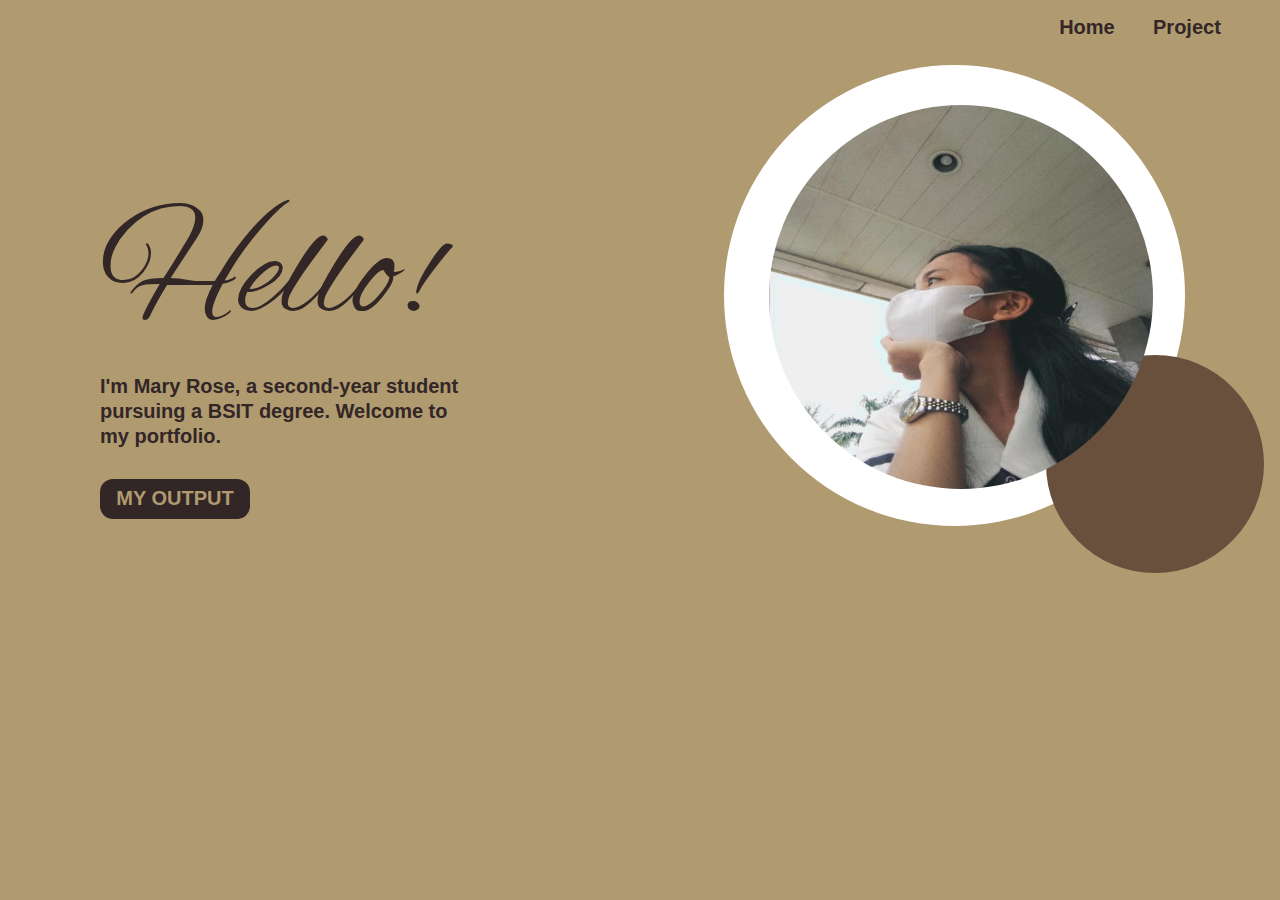
<file: index.html>
<!DOCTYPE html>
<html>
  <head>
    <title>Portfolio</title>

    <link rel="stylesheet" href="stylesheet.css" />
  </head>
  <body>
    <nav>
      <div class="nav-container">
        <div class="nav">
          <a href="#home">Home</a>
          <a href="output.html" target="_blank">Project</a>
        </div>
      </div>
    </nav>
    <main>
      <div class="home" id="home">
        <div class="details">
          <p class="hello">Hello!</p>
          <p class="intro">
            I'm Mary Rose, a second-year student pursuing a BSIT degree. Welcome
            to my portfolio.
          </p>
          <button>
            <a href="output.html" class="btn" target="_blank">MY OUTPUT</a>
          </button>
        </div>
        <div class="details-2">
          <div class="circle"></div>
          <div class="circle-2"></div>
          <img src="me.jpg" alt="me" class="me" />
        </div>
      </div>
    </main>
  </body>
</html>
</file>
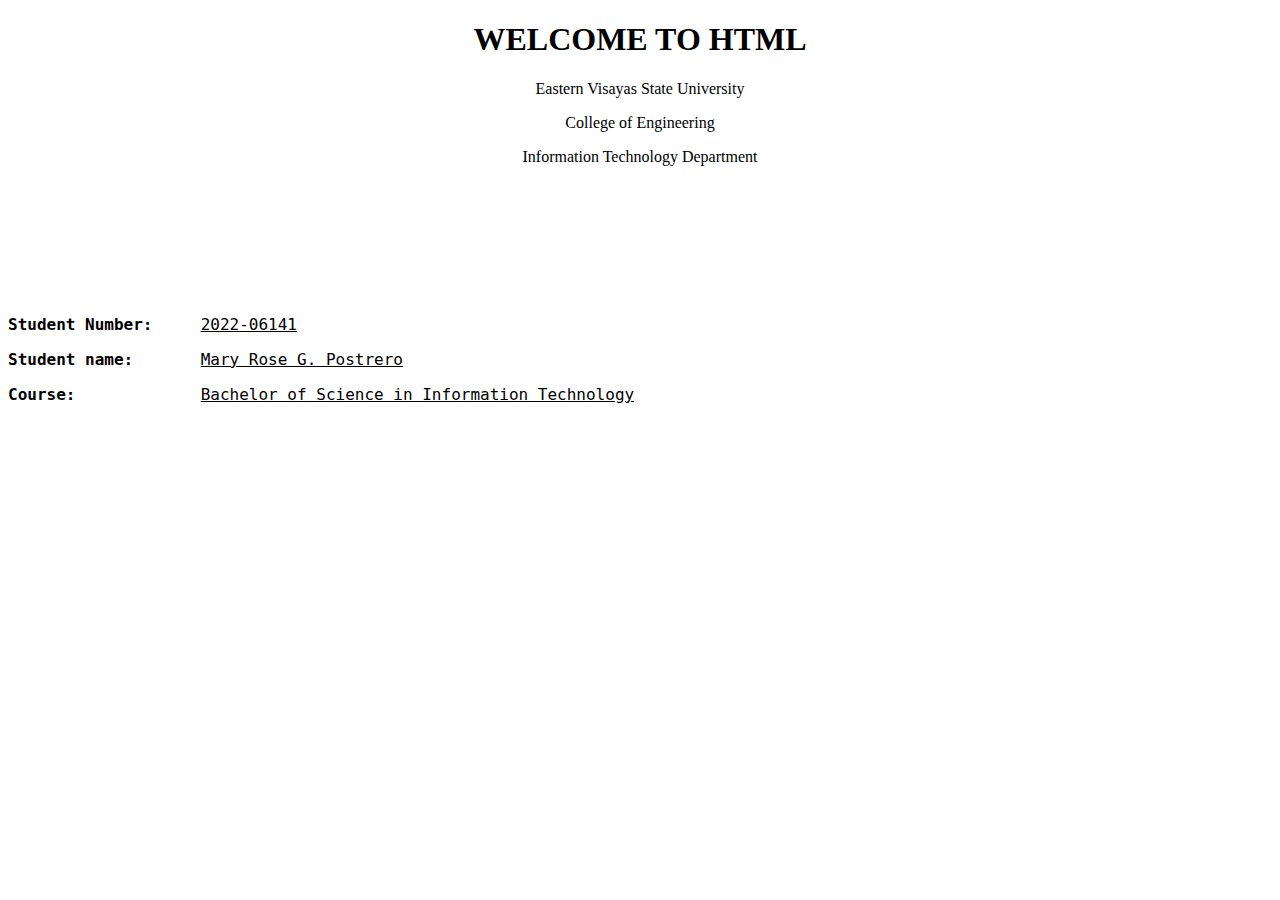
<file: Act1Postrero.html>
<!DOCTYPE html>
<html>
<head>
<title></title> 
</head>
<body>
<h1 align= "center">WELCOME TO HTML</h1>
<p align= "center"> Eastern Visayas State University </p>
<p align= "center"> College of Engineering </p>
<p align= "center"> Information Technology Department</pre>
<pre><font size=4><b>






Student Number:</b>     <u>2022-06141</u></pre>
<pre><b>Student name:</b>       <u>Mary Rose G. Postrero</u></pre>
<pre><b>Course:</b>             <u>Bachelor of Science in Information Technology</u></font></pre>

</body>




</html>
</file>
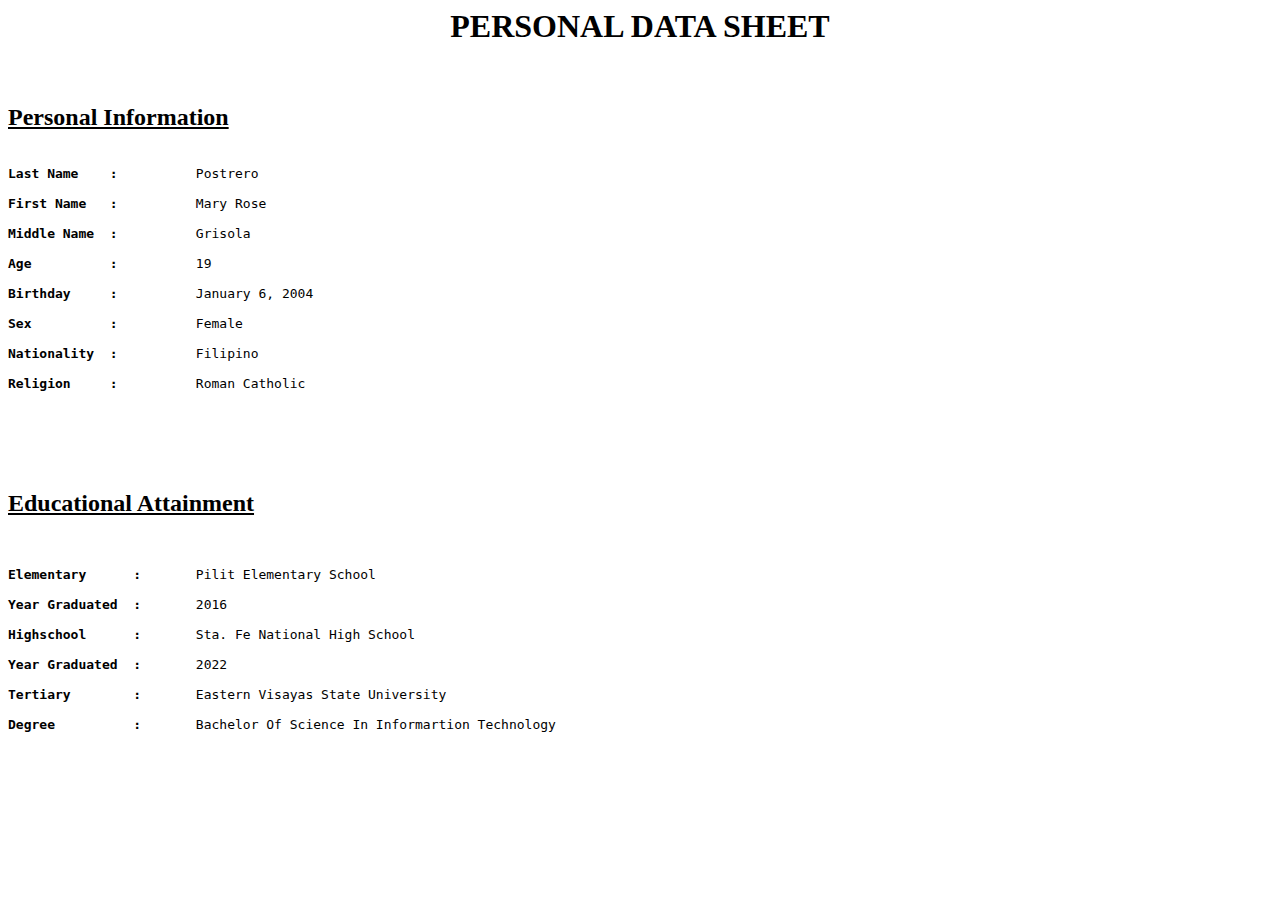
<file: Act2Postrero.html>
<DOCTYPE!_html>
<html>
<head>
  <title>Curriculum Vitae</title>
</head>
<body> 
  <h1 align="center">PERSONAL DATA SHEET</h1>
  <br>
  <h2><u><b>Personal Information</b></u></h2>
  <pre>
     
<b>Last Name    :</b>		Postrero

<b>First Name   :</b>		Mary Rose

<b>Middle Name  :</b>		Grisola

<b>Age	     :</b>		19
     
<b>Birthday     :</b>		January 6, 2004

<b>Sex          :</b>   	Female

<b>Nationality  :</b>   	Filipino

<b>Religion     :</b>   	Roman Catholic


</pre>
  <br>
  <br>
  <h2><u><b>Educational Attainment</u></b></h2>
  <pre>
  <br>
<b>Elementary	:</b>	Pilit Elementary School

<b>Year Graduated  :</b>	2016

<b>Highschool	:</b>	Sta. Fe National High School

<b>Year Graduated  :</b>	2022

<b>Tertiary 	:</b>	Eastern Visayas State University

<b>Degree          :</b>       Bachelor Of Science In Informartion Technology
  </pre>
</body>
</html>
</file>
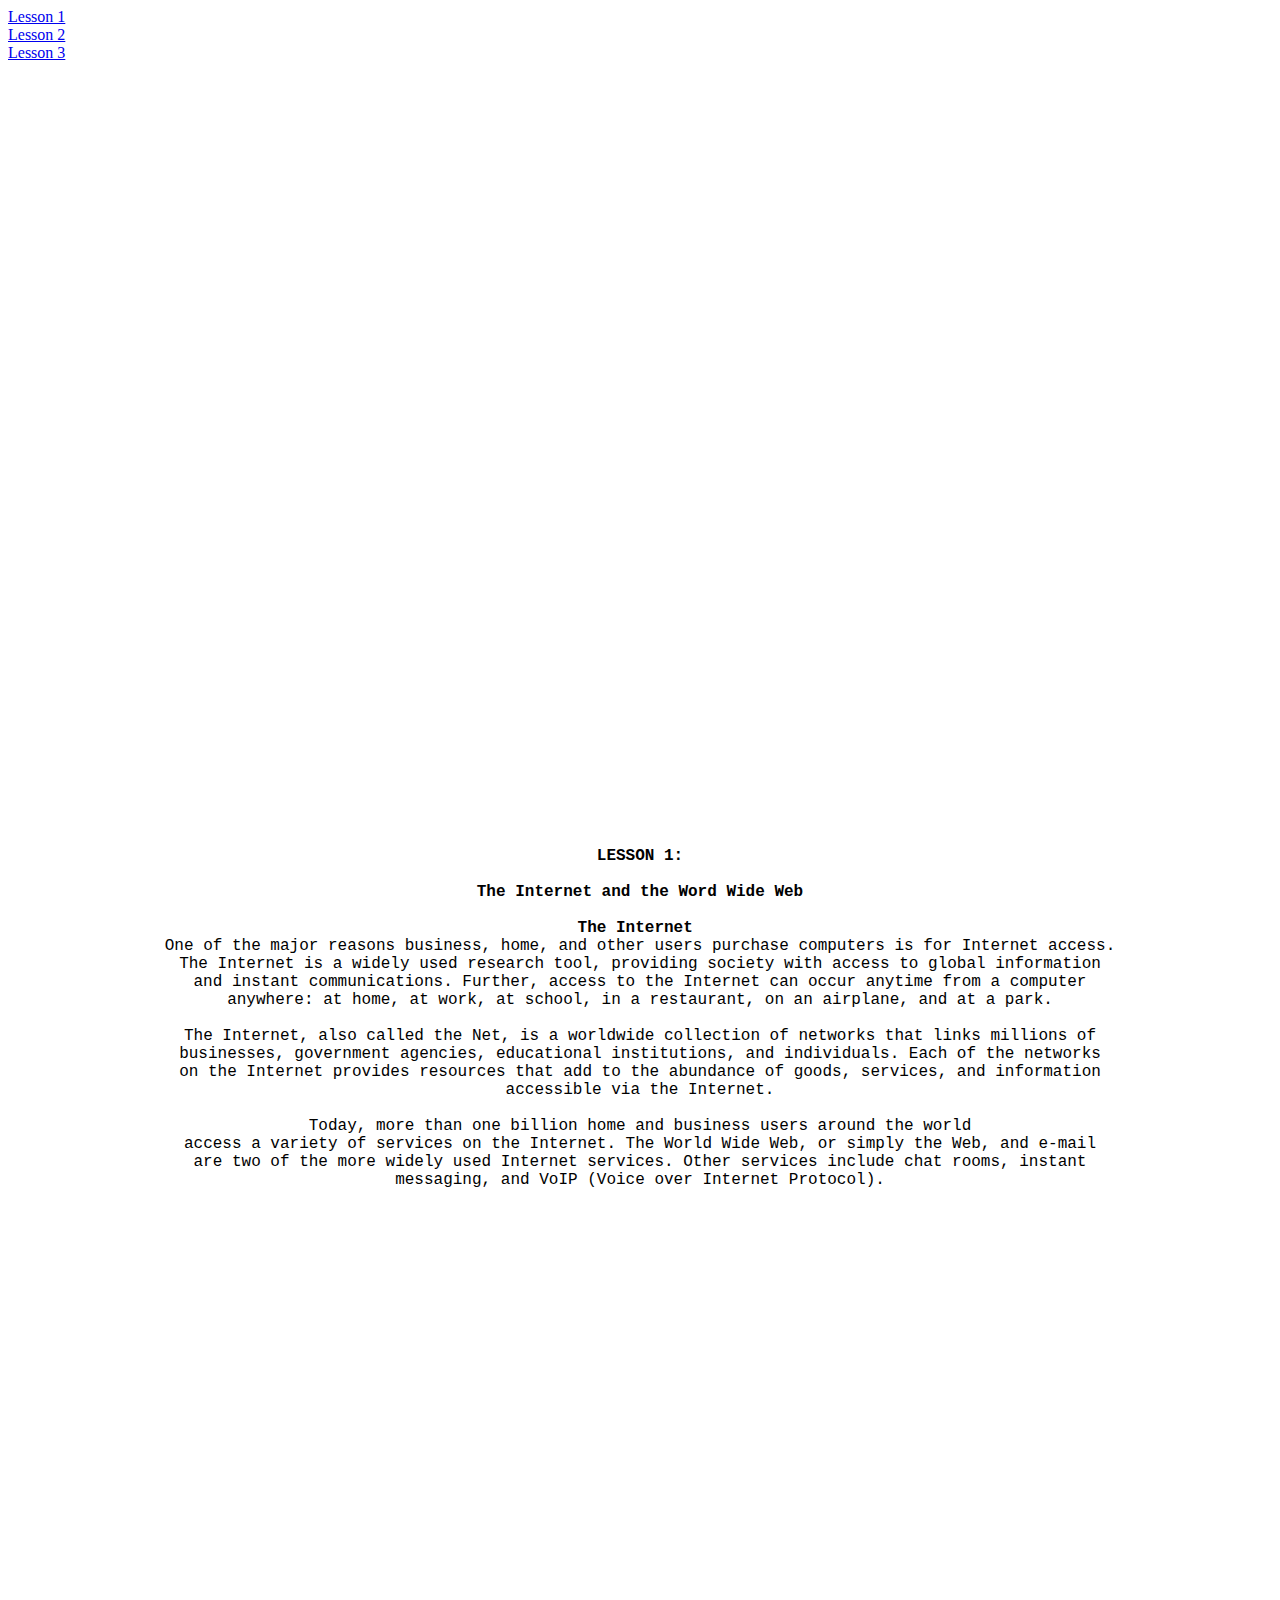
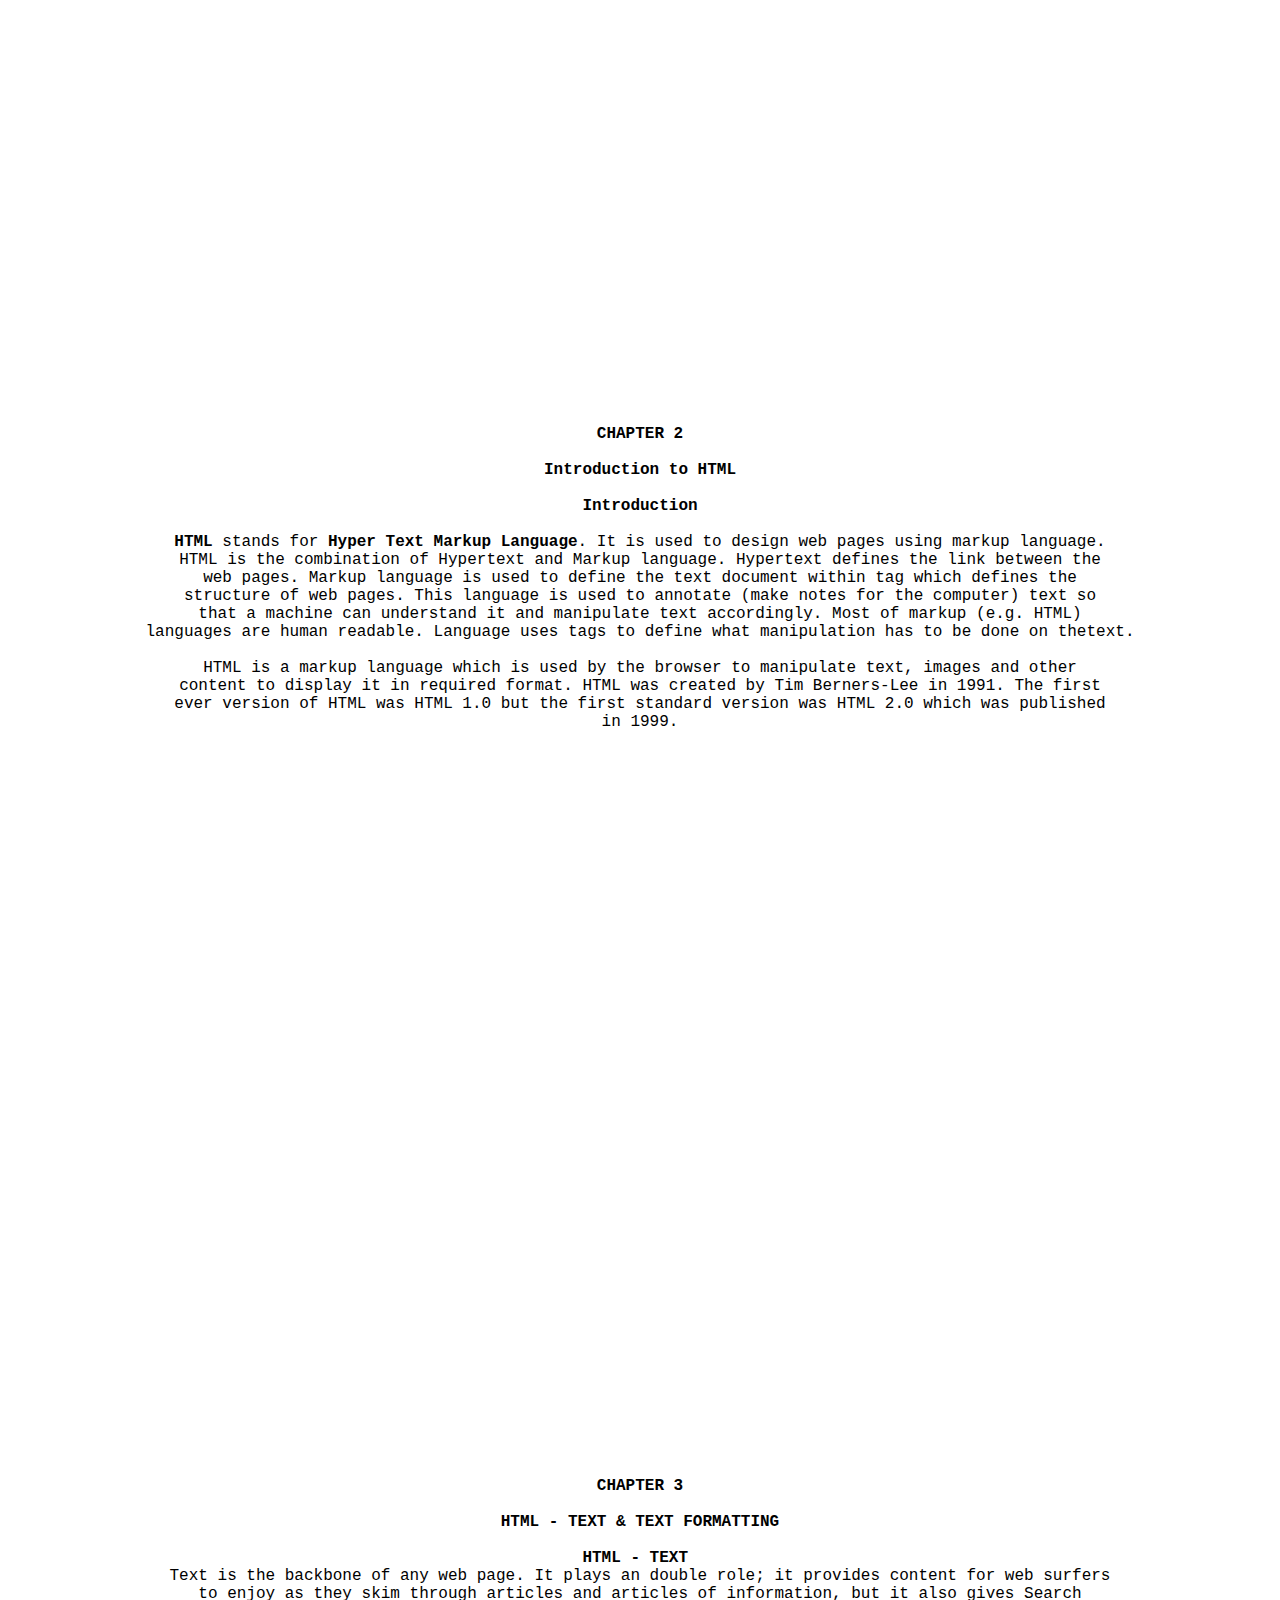
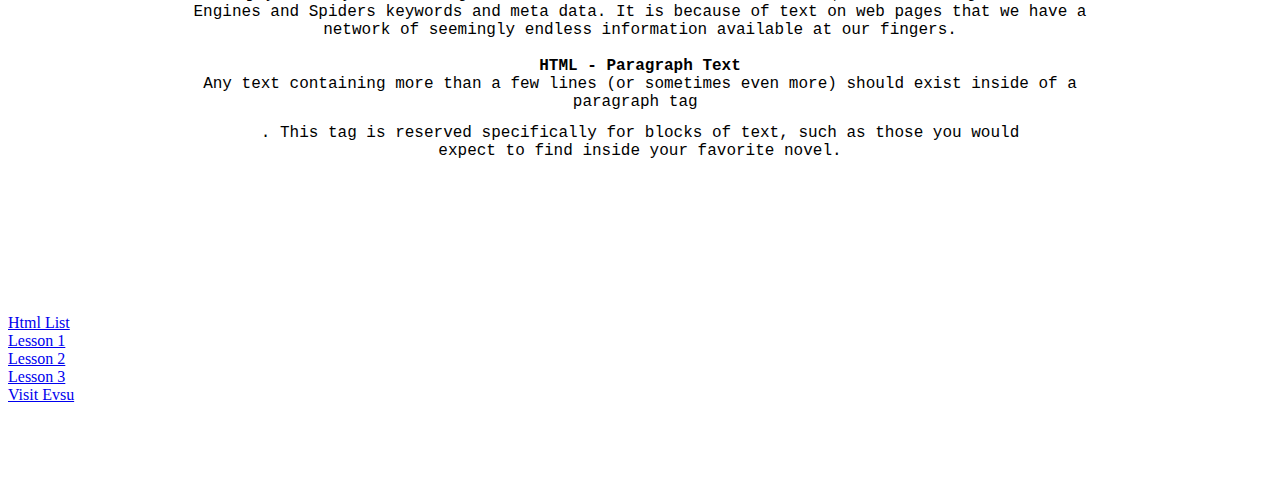
<file: Act3Postrero.html>
<!DOCTYPE html>
<html>
<head>
  <title>Home Page</title>
<head>
<body>
  <a href="#lesson1"> Lesson 1</a><br>
  <a href="#lesson2"> Lesson 2</a><br>
  <a href="#lesson3"> Lesson 3</a><br>
  <pre>








































  </pre>
  <pre align="center" id="lesson1">
  <font size="4">







<b>LESSON 1:

The Internet and the Word Wide Web

The Internet</b> 
One of the major reasons business, home, and other users purchase computers is for Internet access.
The Internet is a widely used research tool, providing society with access to global information
and instant communications. Further, access to the Internet can occur anytime from a computer
anywhere: at home, at work, at school, in a restaurant, on an airplane, and at a park.

The Internet, also called the Net, is a worldwide collection of networks that links millions of
businesses, government agencies, educational institutions, and individuals. Each of the networks
on the Internet provides resources that add to the abundance of goods, services, and information
accessible via the Internet.

Today, more than one billion home and business users around the world
access a variety of services on the Internet. The World Wide Web, or simply the Web, and e-mail
are two of the more widely used Internet services. Other services include chat rooms, instant
messaging, and VoIP (Voice over Internet Protocol).
  </b>
  </font>
  </pre>
  <pre>








































  </pre>
  <pre align="center" id="lesson2">
  <font size="4">







<b>CHAPTER 2

Introduction to HTML

Introduction

HTML</b> stands for <b>Hyper Text Markup Language</b>. It is used to design web pages using markup language.
HTML is the combination of Hypertext and Markup language. Hypertext defines the link between the
web pages. Markup language is used to define the text document within tag which defines the
structure of web pages. This language is used to annotate (make notes for the computer) text so
that a machine can understand it and manipulate text accordingly. Most of markup (e.g. HTML)
languages are human readable. Language uses tags to define what manipulation has to be done on thetext.

HTML is a markup language which is used by the browser to manipulate text, images and other
content to display it in required format. HTML was created by Tim Berners-Lee in 1991. The first
ever version of HTML was HTML 1.0 but the first standard version was HTML 2.0 which was published
in 1999.
  </font>
  </pre>
  <pre>








































  </pre>
  <pre align="center" id="lesson3">
  <font size="4">



<b>CHAPTER 3

HTML - TEXT & TEXT FORMATTING

HTML - TEXT </b>
Text is the backbone of any web page. It plays an double role; it provides content for web surfers
to enjoy as they skim through articles and articles of information, but it also gives Search
Engines and Spiders keywords and meta data. It is because of text on web pages that we have a
network of seemingly endless information available at our fingers.

<b>HTML - Paragraph Text</b>
Any text containing more than a few lines (or sometimes even more) should exist inside of a
paragraph tag <p>. This tag is reserved specifically for blocks of text, such as those you would
expect to find inside your favorite novel.






  </font>
  </pre>
  <a href="list.html" target="blank"> Html List</br>
  <a href="#lesson1">Lesson 1</br>
  <a href="#lesson2">Lesson 2</br>
  <a href="#lesson3">Lesson 3</br>
  <a href="https://apps.evsu.edu.ph/" target="blank">Visit Evsu
</body>
</file>
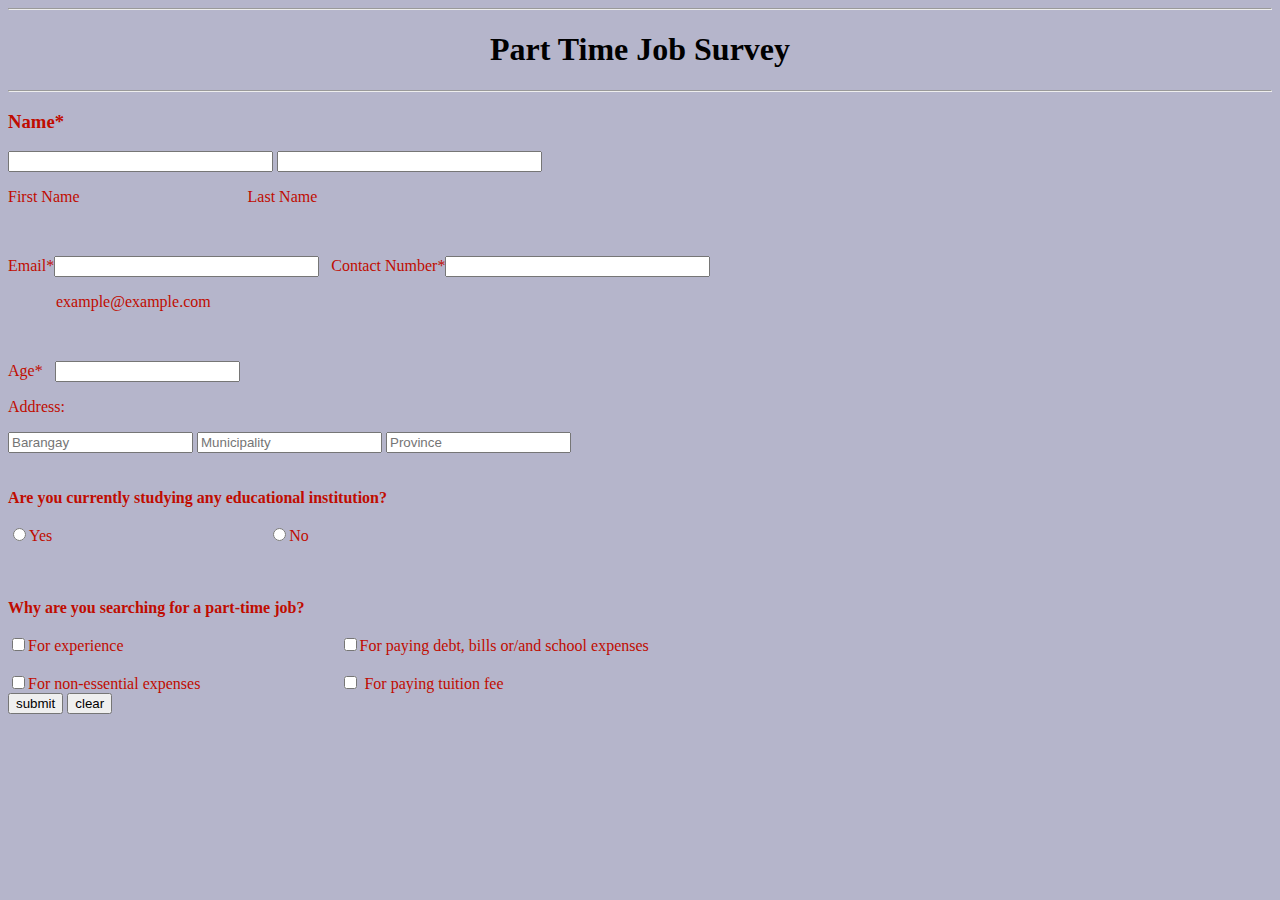
<file: Act5Postrero.html>
<!DOCTYPE html>
<hmtl>
<head>
  <title>Survey Form</title>
</head>
<body bgcolor="#B5B5CB">
  <hr>
  <h1 align="center">Part Time Job Survey</h1>
  <hr>
  <form>
    <font color="choco">
    <h3>Name*</h3>
    <input type="text" size="30">
    <input type="text" size="30">
    <p>First Name&nbsp;&nbsp;&nbsp;&nbsp;&nbsp;&nbsp;&nbsp;&nbsp;&nbsp;&nbsp;&nbsp;&nbsp;&nbsp;&nbsp;&nbsp;&nbsp;&nbsp;&nbsp;&nbsp;&nbsp;&nbsp;&nbsp;&nbsp;&nbsp;&nbsp;&nbsp;&nbsp;&nbsp;&nbsp;&nbsp;&nbsp;&nbsp;&nbsp;&nbsp;&nbsp;&nbsp;&nbsp;&nbsp;&nbsp;&nbsp;&nbsp;&nbsp;Last Name</p>
    <br>
    <p>Email*<input type="email" size="30">&nbsp;&nbsp;&nbsp;Contact Number*<input type="email" size="30"></p>
    <p>&nbsp;&nbsp;&nbsp;&nbsp;&nbsp;&nbsp;&nbsp;&nbsp;&nbsp;&nbsp;&nbsp;&nbsp;example@example.com</p>
    <br>
    <p>Age*&nbsp;&nbsp;&nbsp;<input type="number" max="110">&nbsp;&nbsp;&nbsp; 
    <br>
    <p>Address:</p>
    <input type="text" placeholder="Barangay">
    <input type="text" placeholder="Municipality">
    <input type="text" placeholder="Province">
    <br>
    <br>
    <br>
    <label><strong>Are you currently studying any educational institution?</strong></label>
    <br>
    <br>
    <input type="radio" name="" value="">Yes&nbsp;&nbsp;&nbsp;&nbsp;&nbsp;&nbsp;&nbsp;&nbsp;&nbsp;&nbsp;&nbsp;&nbsp;&nbsp;&nbsp;&nbsp;&nbsp;&nbsp;&nbsp;&nbsp;&nbsp;&nbsp;&nbsp;&nbsp;&nbsp;&nbsp;&nbsp;&nbsp;&nbsp;&nbsp;&nbsp;&nbsp;&nbsp;&nbsp;&nbsp;&nbsp;&nbsp;&nbsp;&nbsp;&nbsp;&nbsp;&nbsp;&nbsp;&nbsp;&nbsp;&nbsp;&nbsp;&nbsp;&nbsp;&nbsp;&nbsp;&nbsp;&nbsp;&nbsp;&nbsp;<input type="radio" name="" value="">No
    <br>
    <br>
    <br>
    <br>
    <label><strong>Why are you searching for a part-time job?</strong></label>
    <br>
    <br>
    <input type="checkbox" name="" value="">For experience&nbsp;&nbsp;&nbsp;&nbsp;&nbsp;&nbsp;&nbsp;&nbsp;&nbsp;&nbsp;&nbsp;&nbsp;&nbsp;&nbsp;&nbsp;&nbsp;&nbsp;&nbsp;&nbsp;&nbsp;&nbsp;&nbsp;&nbsp;&nbsp;&nbsp;&nbsp;&nbsp;&nbsp;&nbsp;&nbsp;&nbsp;&nbsp;&nbsp;&nbsp;&nbsp;&nbsp;&nbsp;&nbsp;&nbsp;&nbsp;&nbsp;&nbsp;&nbsp;&nbsp;&nbsp;&nbsp;&nbsp;&nbsp;&nbsp;&nbsp;&nbsp;&nbsp;&nbsp;&nbsp;<input type="checkbox" name="" value="">For paying debt, bills or/and school expenses
    <br>
    <br>
    <input type="checkbox" name="" value="">For non-essential expenses&nbsp;&nbsp;&nbsp;&nbsp;&nbsp;&nbsp;&nbsp;&nbsp;&nbsp;&nbsp;&nbsp;&nbsp;&nbsp;&nbsp;&nbsp;&nbsp;&nbsp;&nbsp;&nbsp;&nbsp;&nbsp;&nbsp;&nbsp;&nbsp;&nbsp;&nbsp;&nbsp;&nbsp;&nbsp;&nbsp;&nbsp;&nbsp;&nbsp;&nbsp;&nbsp;<input type="checkbox" name="" value=""> For paying tuition fee
    <br>
    <input type="submit" value="submit" size="50">
    <input type="reset" value="clear" size="50">
  </font>
  </form>
</body>
</html>
</file>
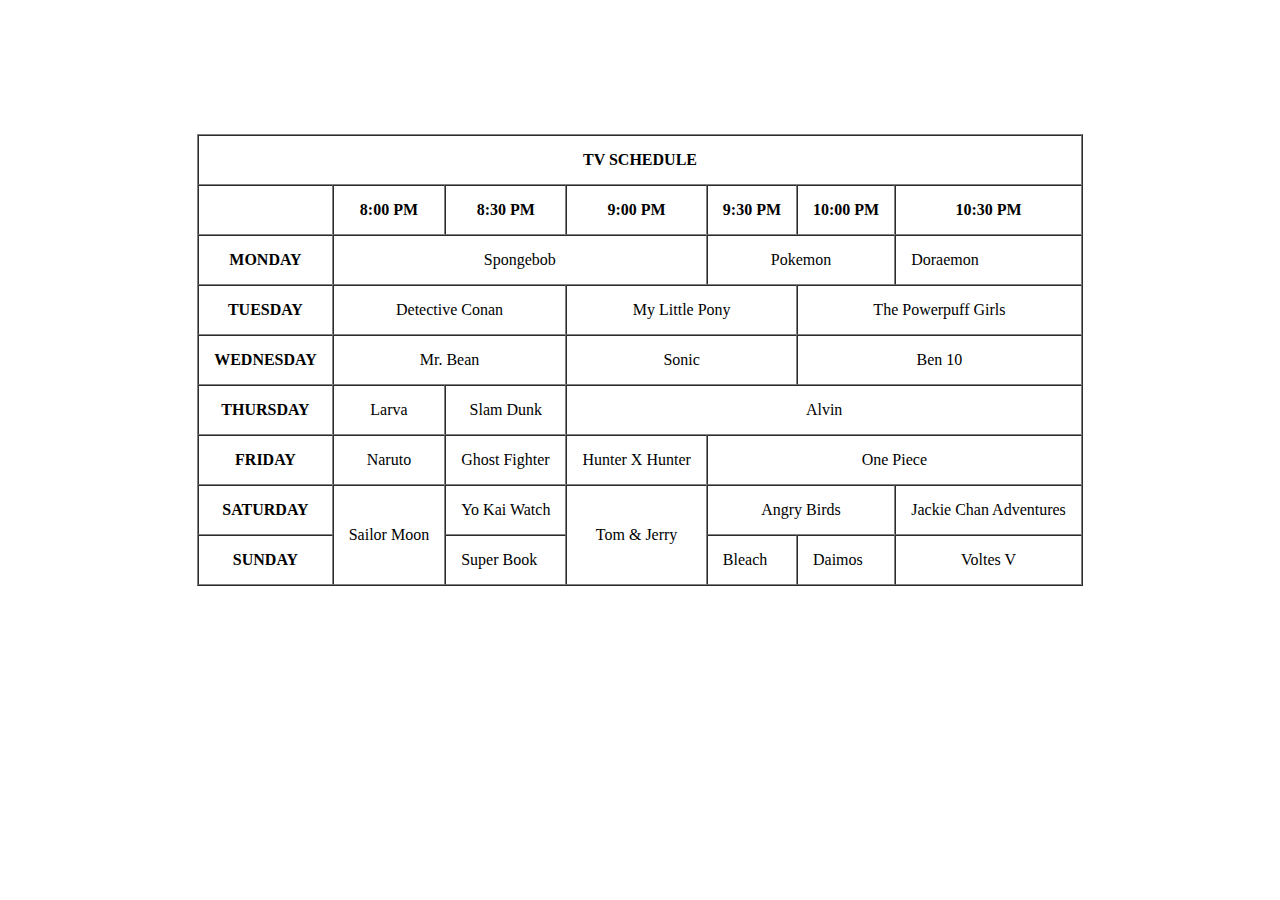
<file: Act6Postrero.html>
<!DOCTYPE html>
<html>
<head>
  <title>Table</title>
</head>
<body>
<br>
<br>
<br>
<br>
<br>
<br>
<br>
<table>
<table border="1" cellspacing="0" cellpadding="15" align="center">
  <tr>
    <th colspan="7">TV SCHEDULE</th>
  </tr>
  <tr>
    <th></th>
    <th>8:00 PM</th>
    <th>8:30 PM</th>
    <th>9:00 PM</th>
    <th>9:30 PM</th>
    <th>10:00 PM</th>
    <th>10:30 PM</th>
  </tr>
  <tr>
    <th>MONDAY</th>
    <td colspan="3" align="center">Spongebob</td>
    <td colspan="2" align="center">Pokemon</td>
    <td>Doraemon</td>
  </tr>
  <tr>
    <th>TUESDAY</th>
    <td colspan="2" align="center">Detective Conan</td>
    <td colspan="2" align="center">My Little Pony</td>
    <td colspan="2" align="center">The Powerpuff Girls</td>
  </tr>
  <tr>
    <th>WEDNESDAY</th>
    <td colspan="2" align="center">Mr. Bean</td>
    <td colspan="2" align="center">Sonic</td>
    <td colspan="2" align="center">Ben 10</td>
  </tr>
  <tr>
    <th>THURSDAY</th>
    <td align="center">Larva</td>
    <td align="center">Slam Dunk</td>
    <td colspan="4" align="center">Alvin</td>
  </tr>
  <tr>
    <th>FRIDAY</th>
    <td align="center">Naruto</td>
    <td>Ghost Fighter</td>
    <td>Hunter X Hunter</td>
    <td colspan="4" rospan="2" align="center">One Piece</td>
  </tr>
  <tr>
    <th>SATURDAY</th>
    <td rowspan="2" align="center">Sailor Moon</td>
    <td>Yo Kai Watch</td>
    <td rowspan="2" align="center">Tom & Jerry</td>
    <td colspan="2" align="center">Angry Birds</td>
    <td>Jackie Chan Adventures</td>
  </tr>
  <tr>
    <th>SUNDAY</th>
    <td>Super Book</td>
    <td>Bleach</td>
    <td>Daimos</td>
    <td align="center">Voltes V</td>
  </tr>
</table>
</body>
</html>
</file>
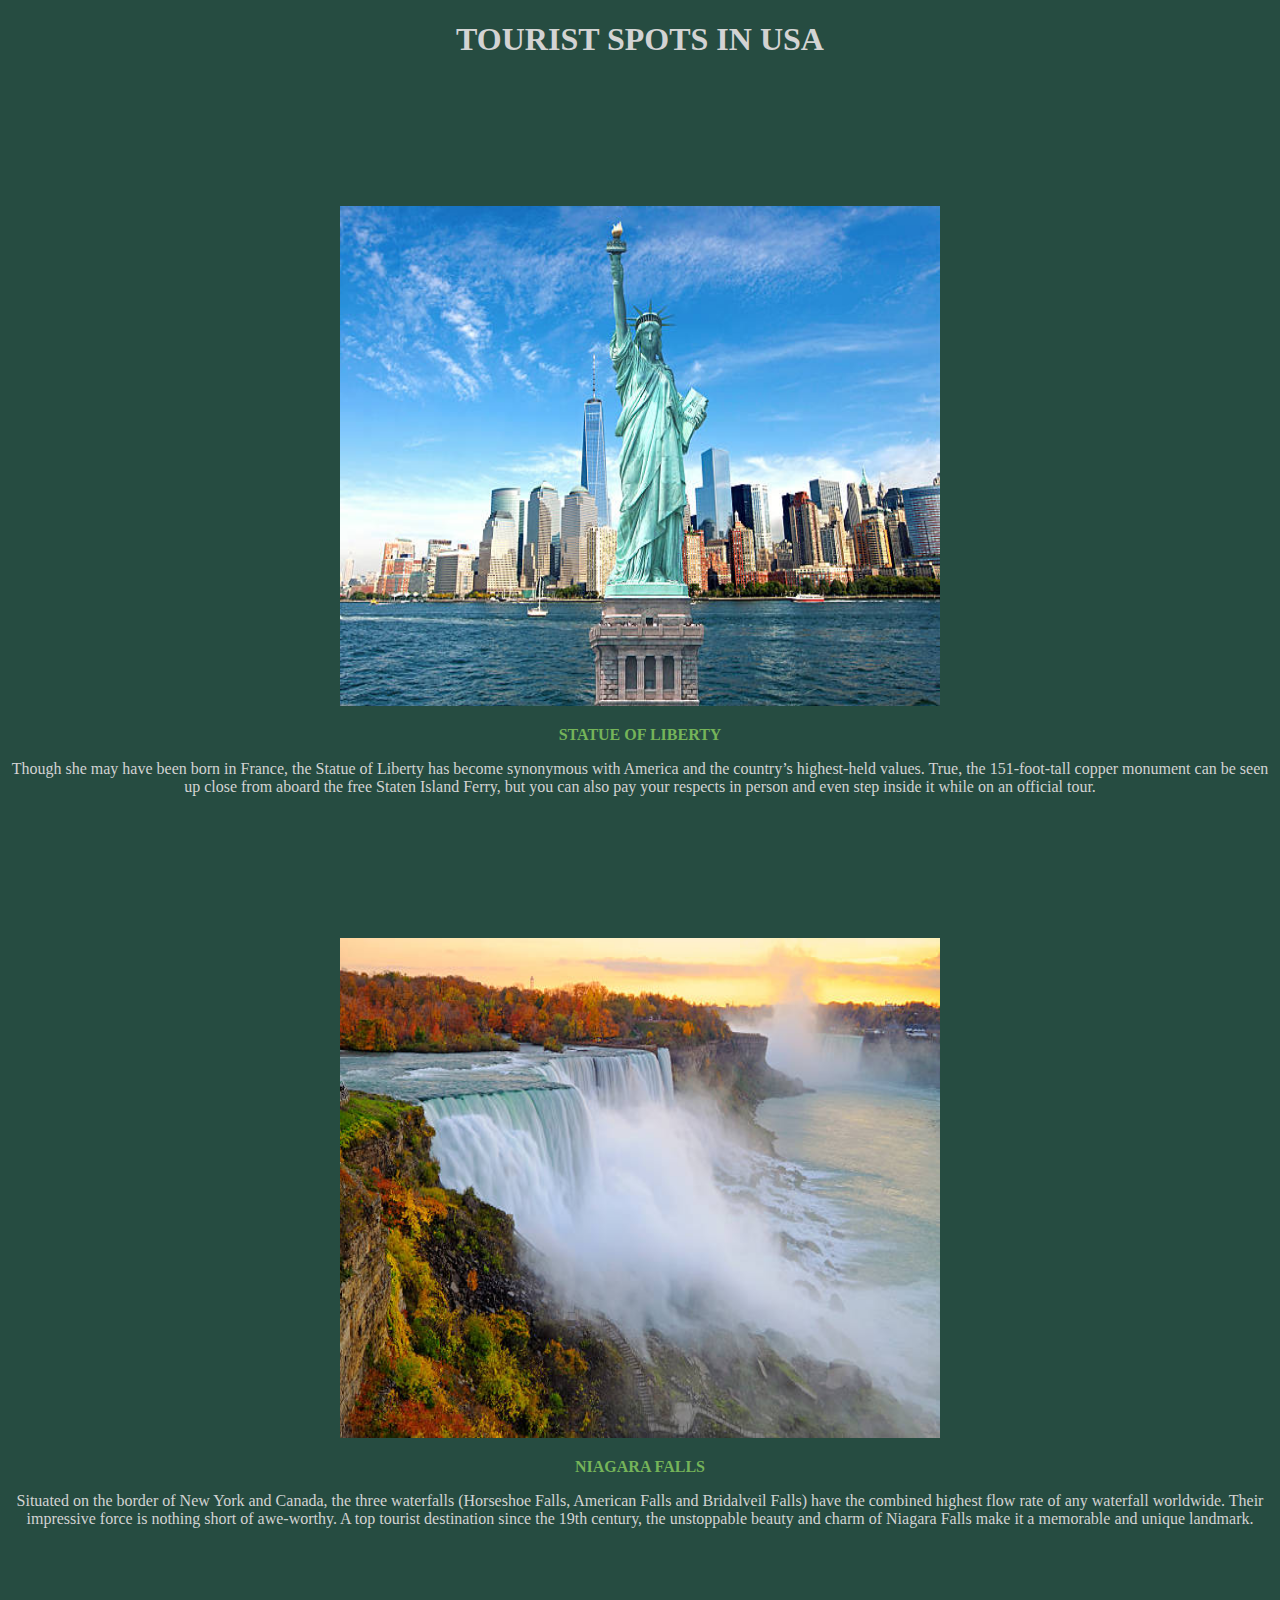
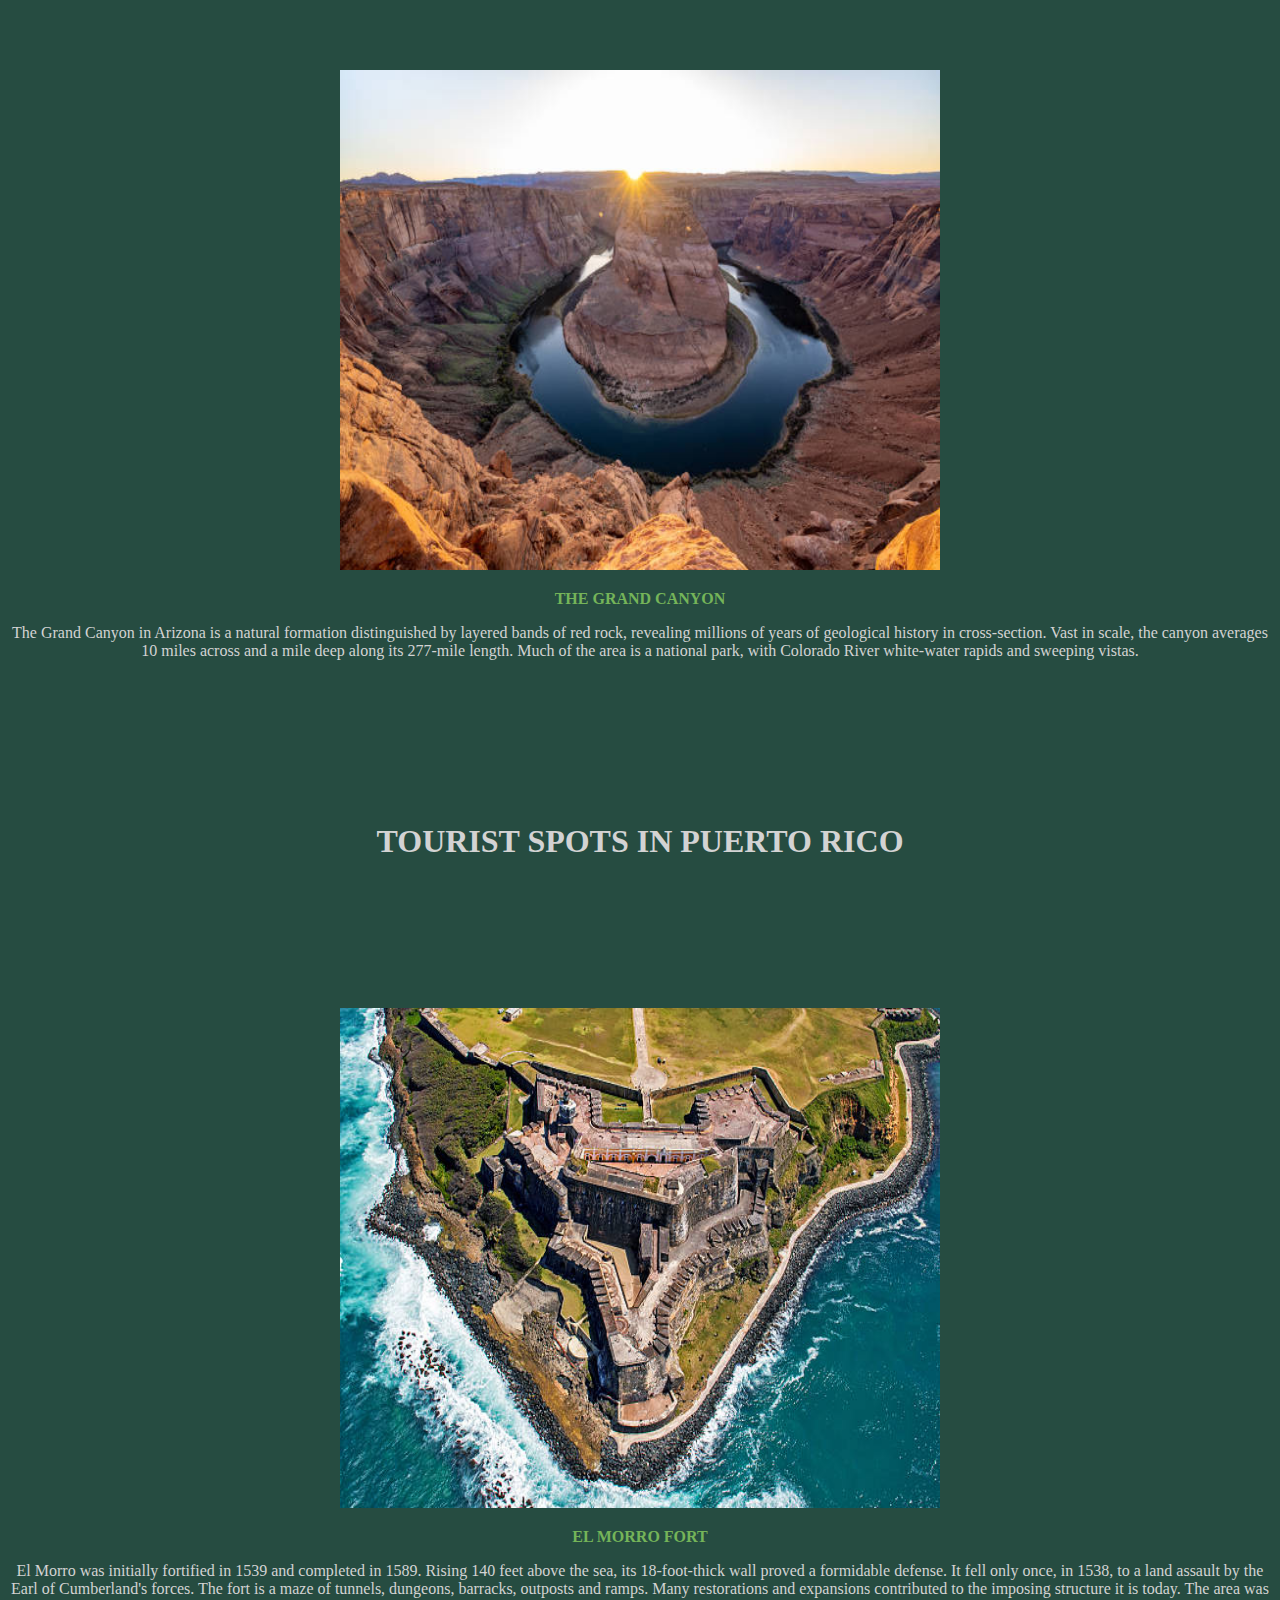
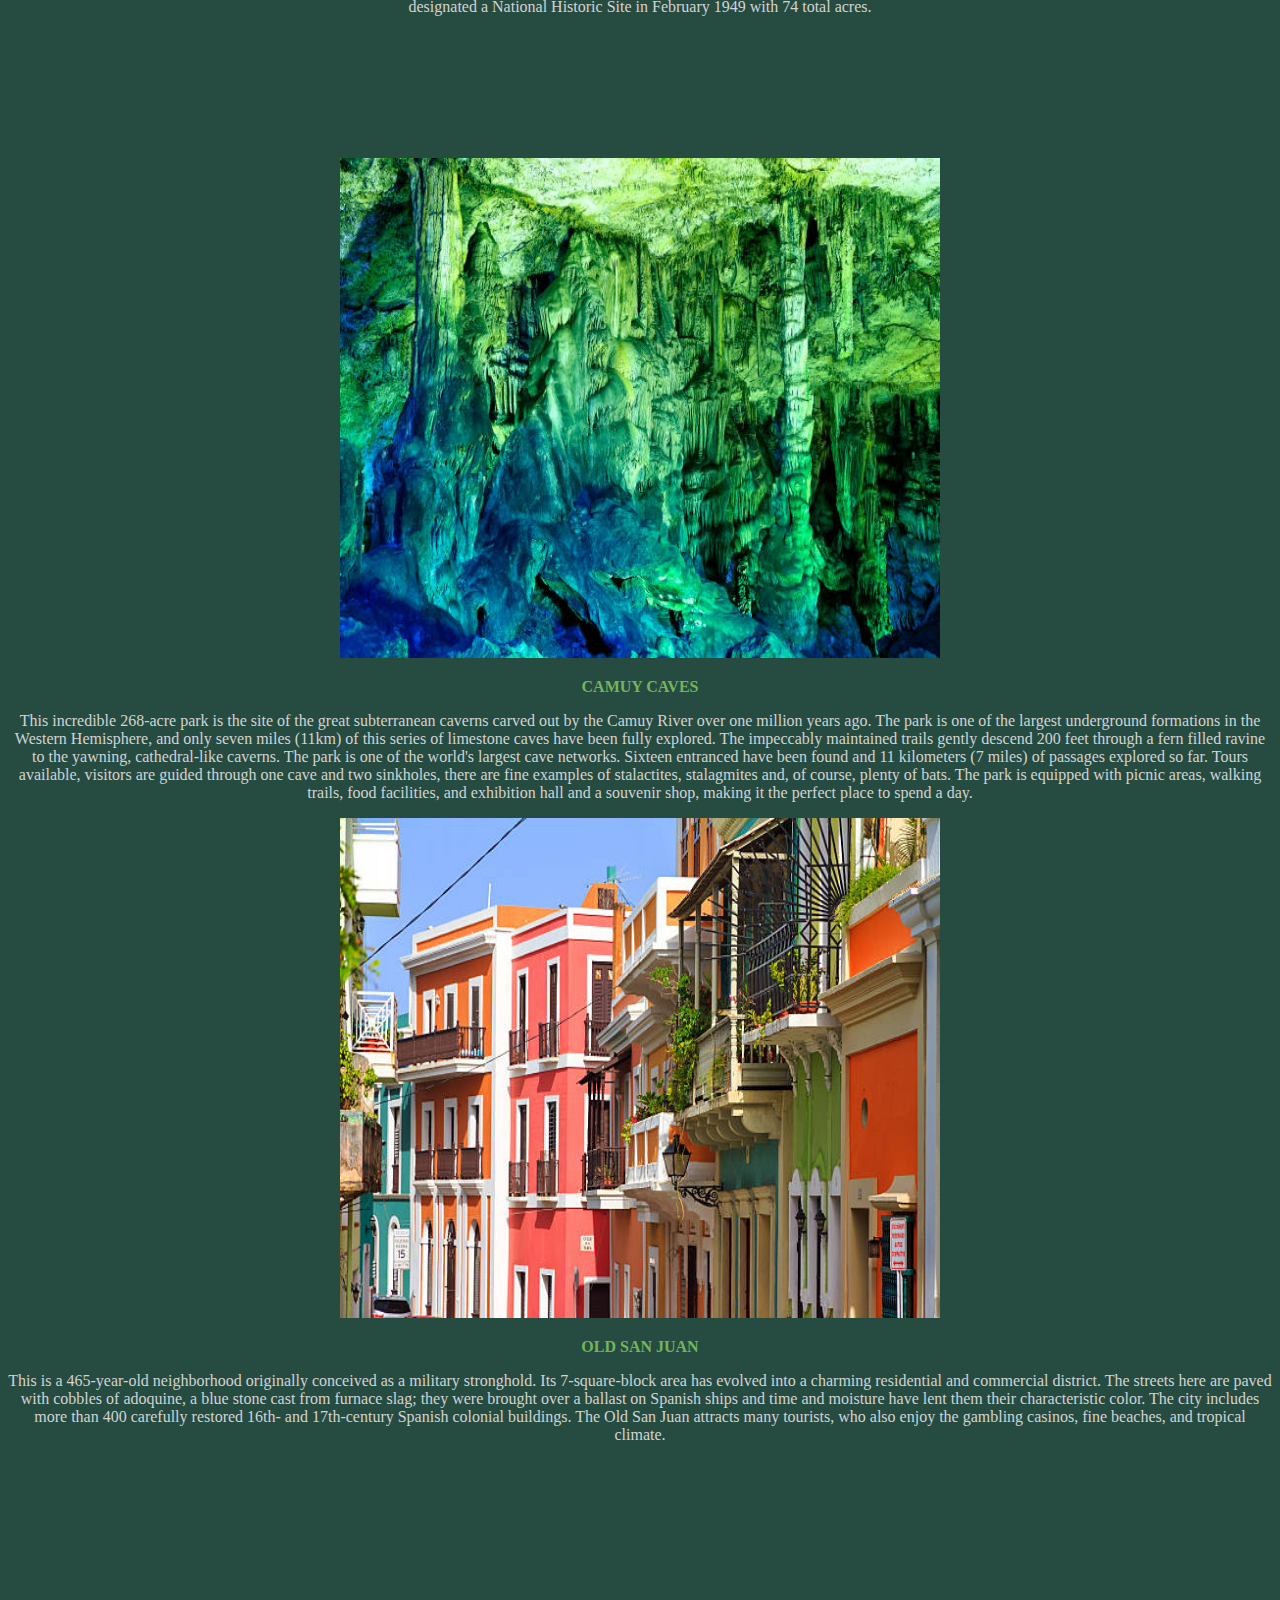
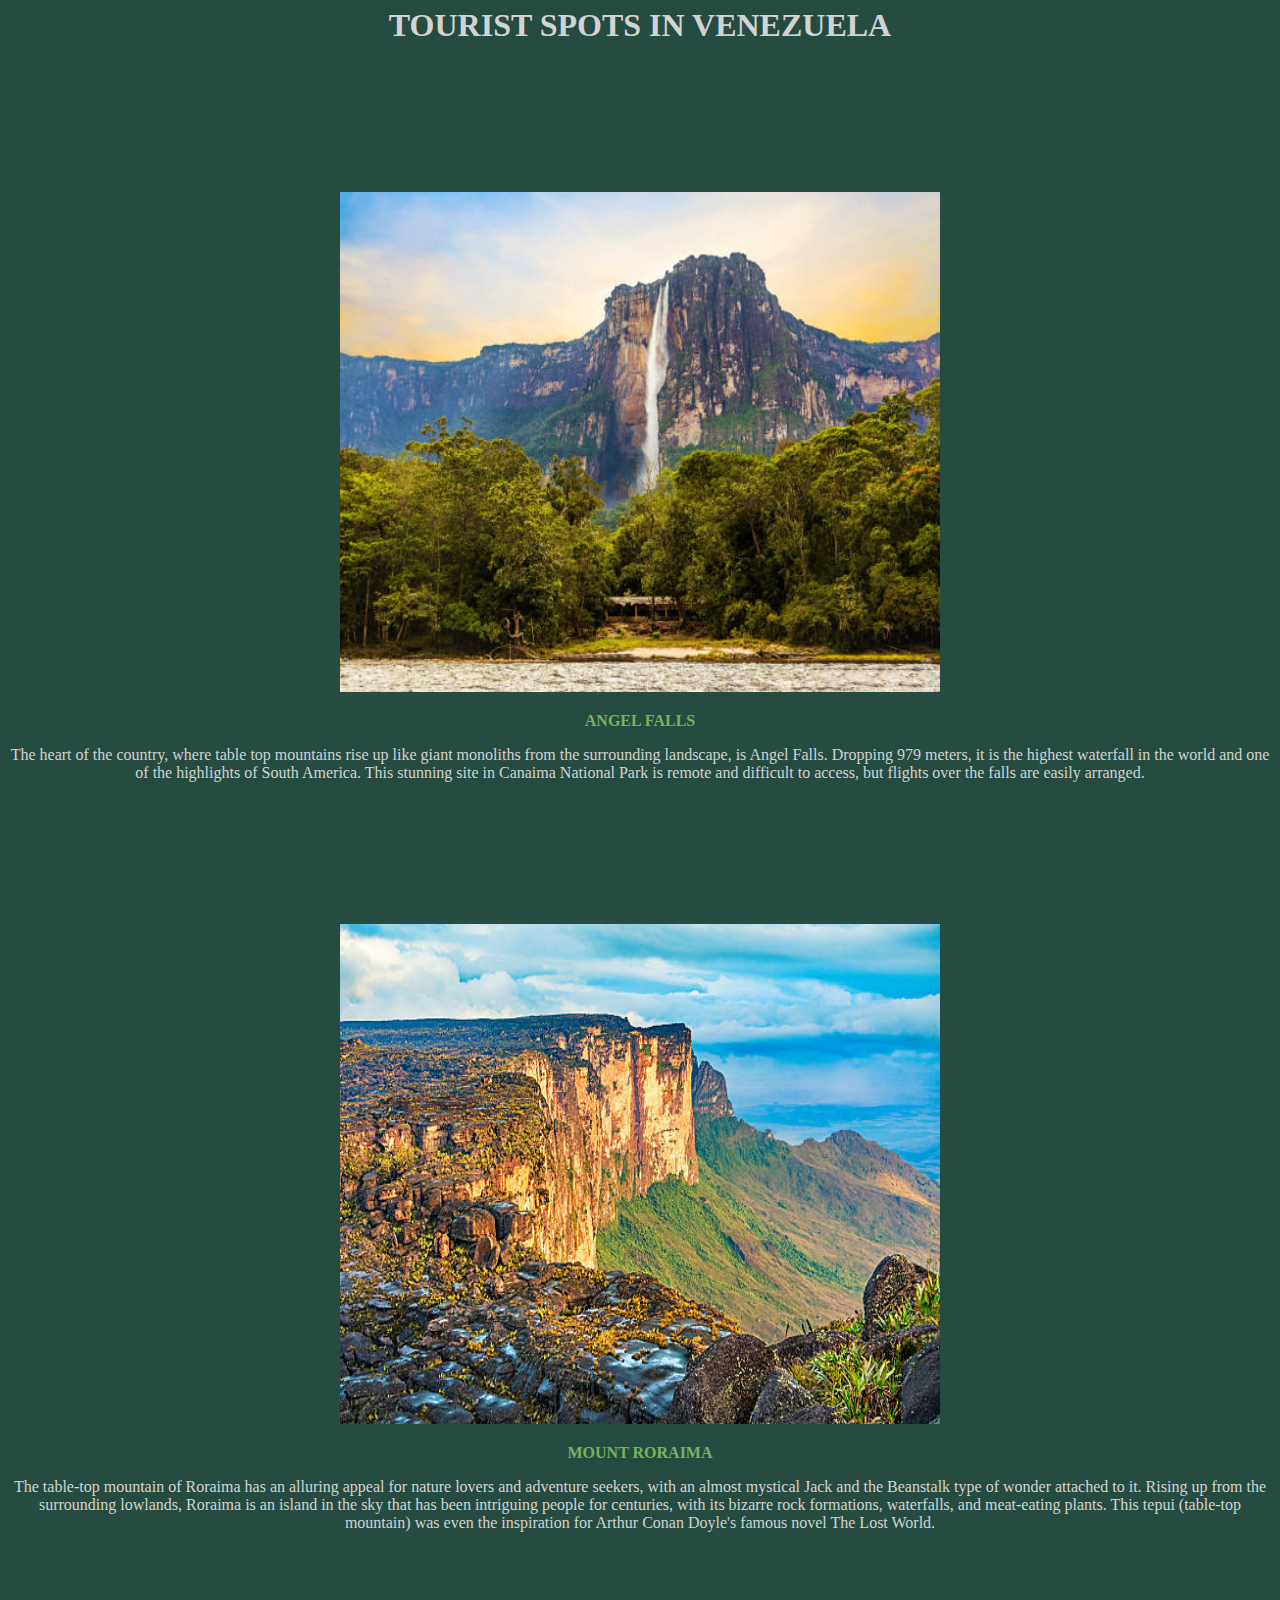
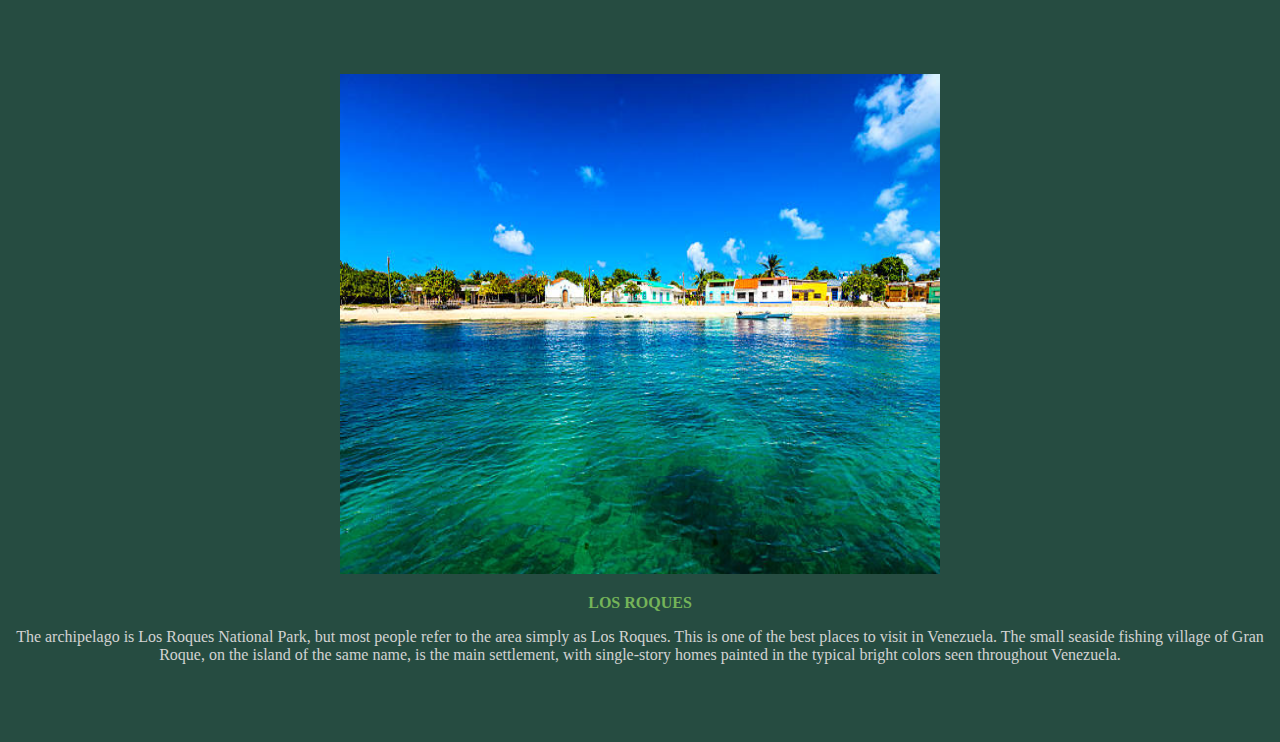
<file: America.html>
<!--Mary Rose Postrero-->
<!DOCTYPE html>
<html>
<head>
  <title>America</title>
</head>
<body bgcolor="#264C41">
  <font color="lightgray">
    <h1 align="center">TOURIST SPOTS IN USA</h1>
    <br>
    <br>
    <br>
    <br>
    <br>
    <br>
    <br>
    <center>
    <img src="statue of liberty.jpg" height="500" width="600">
    <br>
    <p><strong><font color="#75B459">STATUE OF LIBERTY</font></strong></p>
    <p>
      Though she may have been born in France, the Statue of Liberty has become synonymous with 
America and the country’s highest-held values. True, the 151-foot-tall copper monument can be seen 
up close from aboard the free Staten Island Ferry, but you can also pay your respects in person and
 even step inside it while on an official tour.
    </p>
    <br>
    <br>
    <br>
    <br>
    <br>
    <br>
    <br>
    <img src="niagara falls.jpg" height="500" width="600">
    <br>
    <p><strong><font color="#75B459">NIAGARA FALLS</font></strong></p>
    <p>
      Situated on the border of New York and Canada, the three waterfalls (Horseshoe Falls, American
 Falls and Bridalveil Falls) have the combined highest flow rate of any waterfall worldwide. 
Their impressive force is nothing short of awe-worthy. A top tourist destination since the 19th 
century, the unstoppable beauty and charm of Niagara Falls make it a memorable and unique landmark. 
    </p>
    <br>
    <br>
    <br>
    <br>
    <br>
    <br>
    <br>
    <img src="the grand canyon.jpg" height="500" width="600">
    <br>
    <p><strong><font color="#75B459">THE GRAND CANYON</font></strong></p>
    <p>
      The Grand Canyon in Arizona is a natural formation distinguished by layered bands of red rock, 
revealing millions of years of geological history in cross-section. Vast in scale, the canyon 
averages 10 miles across and a mile deep along its 277-mile length. Much of the area is a national 
park, with Colorado River white-water rapids and sweeping vistas.
    </p>
    </center>
    <br>
    <br>
    <br>
    <br>
    <br>
    <br>
    <br>
    <h1 align="center">TOURIST SPOTS IN PUERTO RICO</h1>
    <br>
    <br>
    <br>
    <br>
    <br>
    <br>
    <br>
    <center>
    <img src="el morro fort.jpg" height="500" width="600">
    <br>
    <p><strong><font color="#75B459">EL MORRO FORT</font></strong></p>
    <p>
      El Morro was initially fortified in 1539 and completed in 1589. Rising 140 feet above the sea, 
its 18-foot-thick wall proved a formidable defense. It fell only once, in 1538, to a land assault by 
the Earl of Cumberland's forces. The fort is a maze of tunnels, dungeons, barracks, outposts and ramps.
 Many restorations and expansions contributed to the imposing structure it is today. The area was 
designated a National Historic Site in February 1949 with 74 total acres.
    </p>
    <br>
    <br>
    <br>
    <br>
    <br>
    <br>
    <br>
    <img src="camuy cave.jpg" height="500" width="600">
    <br>
    <p><strong><font color="#75B459">CAMUY CAVES</font></strong></p>
    <p>
      This incredible 268-acre park is the site of the great subterranean caverns carved out by the 
Camuy River over one million years ago. The park is one of the largest underground formations in the 
Western Hemisphere, and only seven miles (11km) of this series of limestone caves have been fully 
explored. The impeccably maintained trails gently descend 200 feet through a fern filled ravine to 
the yawning, cathedral-like caverns. The park is one of the world's largest cave networks. Sixteen 
entranced have been found and 11 kilometers (7 miles) of passages explored so far. Tours available, 
visitors are guided through one cave and two sinkholes, there are fine examples of stalactites, 
stalagmites and, of course, plenty of bats. The park is equipped with picnic areas, walking trails, 
food facilities, and exhibition hall and a souvenir shop, making it the perfect place to spend a day.
    </p>
    <img src="old san juan.jpg" height="500" width="600">
    <br>
    <p><strong><font color="#75B459">OLD SAN JUAN</font></strong></p>
    <p>
      This is a 465-year-old neighborhood originally conceived as a military stronghold. Its 
7-square-block area has evolved into a charming residential and commercial district. The streets 
here are paved with cobbles of adoquine, a blue stone cast from furnace slag; they were brought over 
a ballast on Spanish ships and time and moisture have lent them their characteristic color. The city
 includes more than 400 carefully restored 16th- and 17th-century Spanish colonial buildings. 
The Old San Juan attracts many tourists, who also enjoy the gambling casinos, fine beaches, and 
tropical climate. 
    </p>
    </center>
    <br>
    <br>
    <br>
    <br>
    <br>
    <br>
    <br>
    <h1 align="center">TOURIST SPOTS IN VENEZUELA</h1>
    <center>
    <br>
    <br>
    <br>
    <br>
    <br>
    <br>
    <br>
    <img src="angel falls.jpg" height="500" width="600">
    <br>
    <p><strong><font color="#75B459">ANGEL FALLS</font></strong></p>
    <p>
      The heart of the country, where table top mountains rise up like giant monoliths from the 
surrounding landscape, is Angel Falls. Dropping 979 meters, it is the highest waterfall in the world
 and one of the highlights of South America. This stunning site in Canaima National Park is remote 
and difficult to access, but flights over the falls are easily arranged. 
    </p>
    <br>
    <br>
    <br>
    <br>
    <br>
    <br>
    <br>
    <img src="mount roraima.jpg" height="500" width="600">
    <br>
    <p><strong><font color="#75B459">MOUNT RORAIMA</font></strong></p>
    <p>
      The table-top mountain of Roraima has an alluring appeal for nature lovers and adventure seekers,
 with an almost mystical Jack and the Beanstalk type of wonder attached to it. Rising up from the 
surrounding lowlands, Roraima is an island in the sky that has been intriguing people for centuries, 
with its bizarre rock formations, waterfalls, and meat-eating plants. This tepui (table-top mountain) 
was even the inspiration for Arthur Conan Doyle's famous novel The Lost World.
    </p>
    <br>
    <br>
    <br>
    <br>
    <br>
    <br>
    <br>
    <img src="los roques.jpg" height="500" width="600">
    <br>
    <p><strong><font color="#75B459">LOS ROQUES</font></strong></p>
    <p>
      The archipelago is Los Roques National Park, but most people refer to the area simply as Los 
Roques. This is one of the best places to visit in Venezuela. The small seaside fishing village of 
Gran Roque, on the island of the same name, is the main settlement, with single-story homes painted 
in the typical bright colors seen throughout Venezuela.
    </p>
    <br>
    <br>
    <br>
    </center>
  </font>
</body>
</html>
</file>
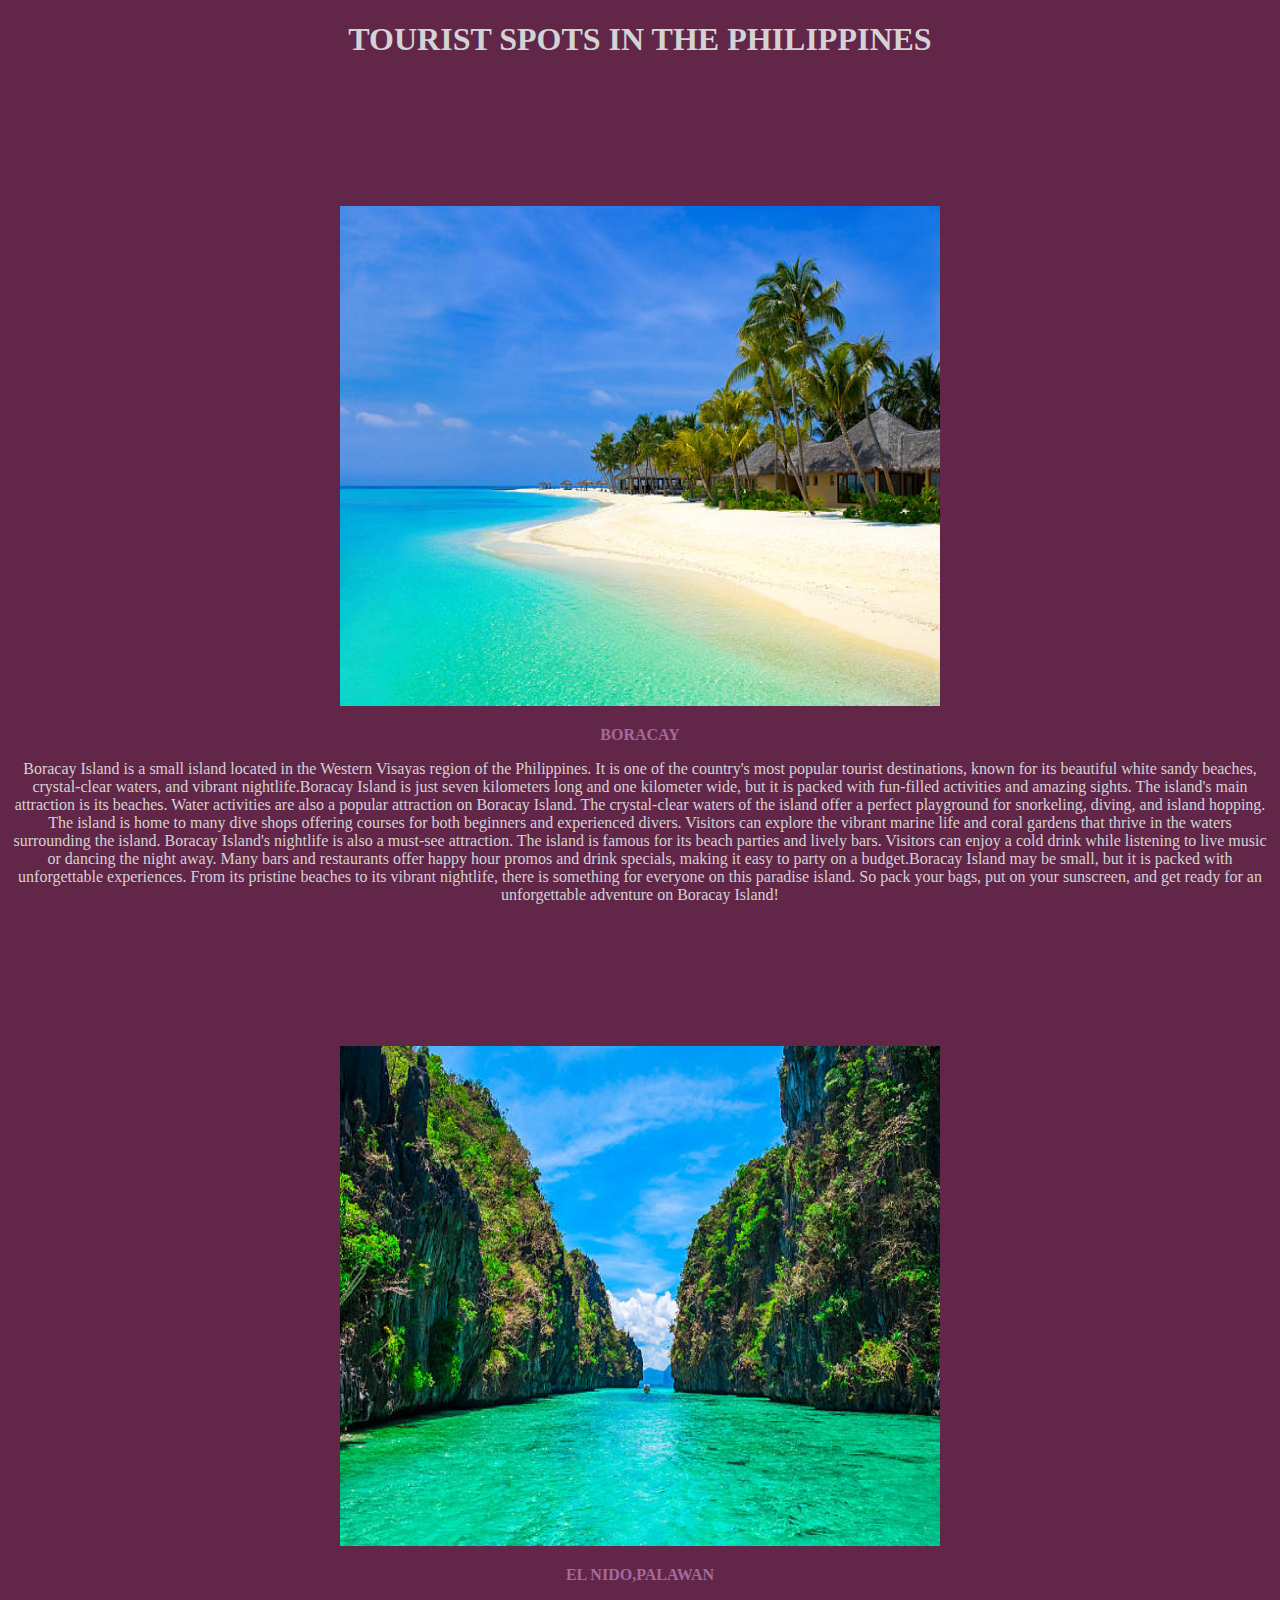
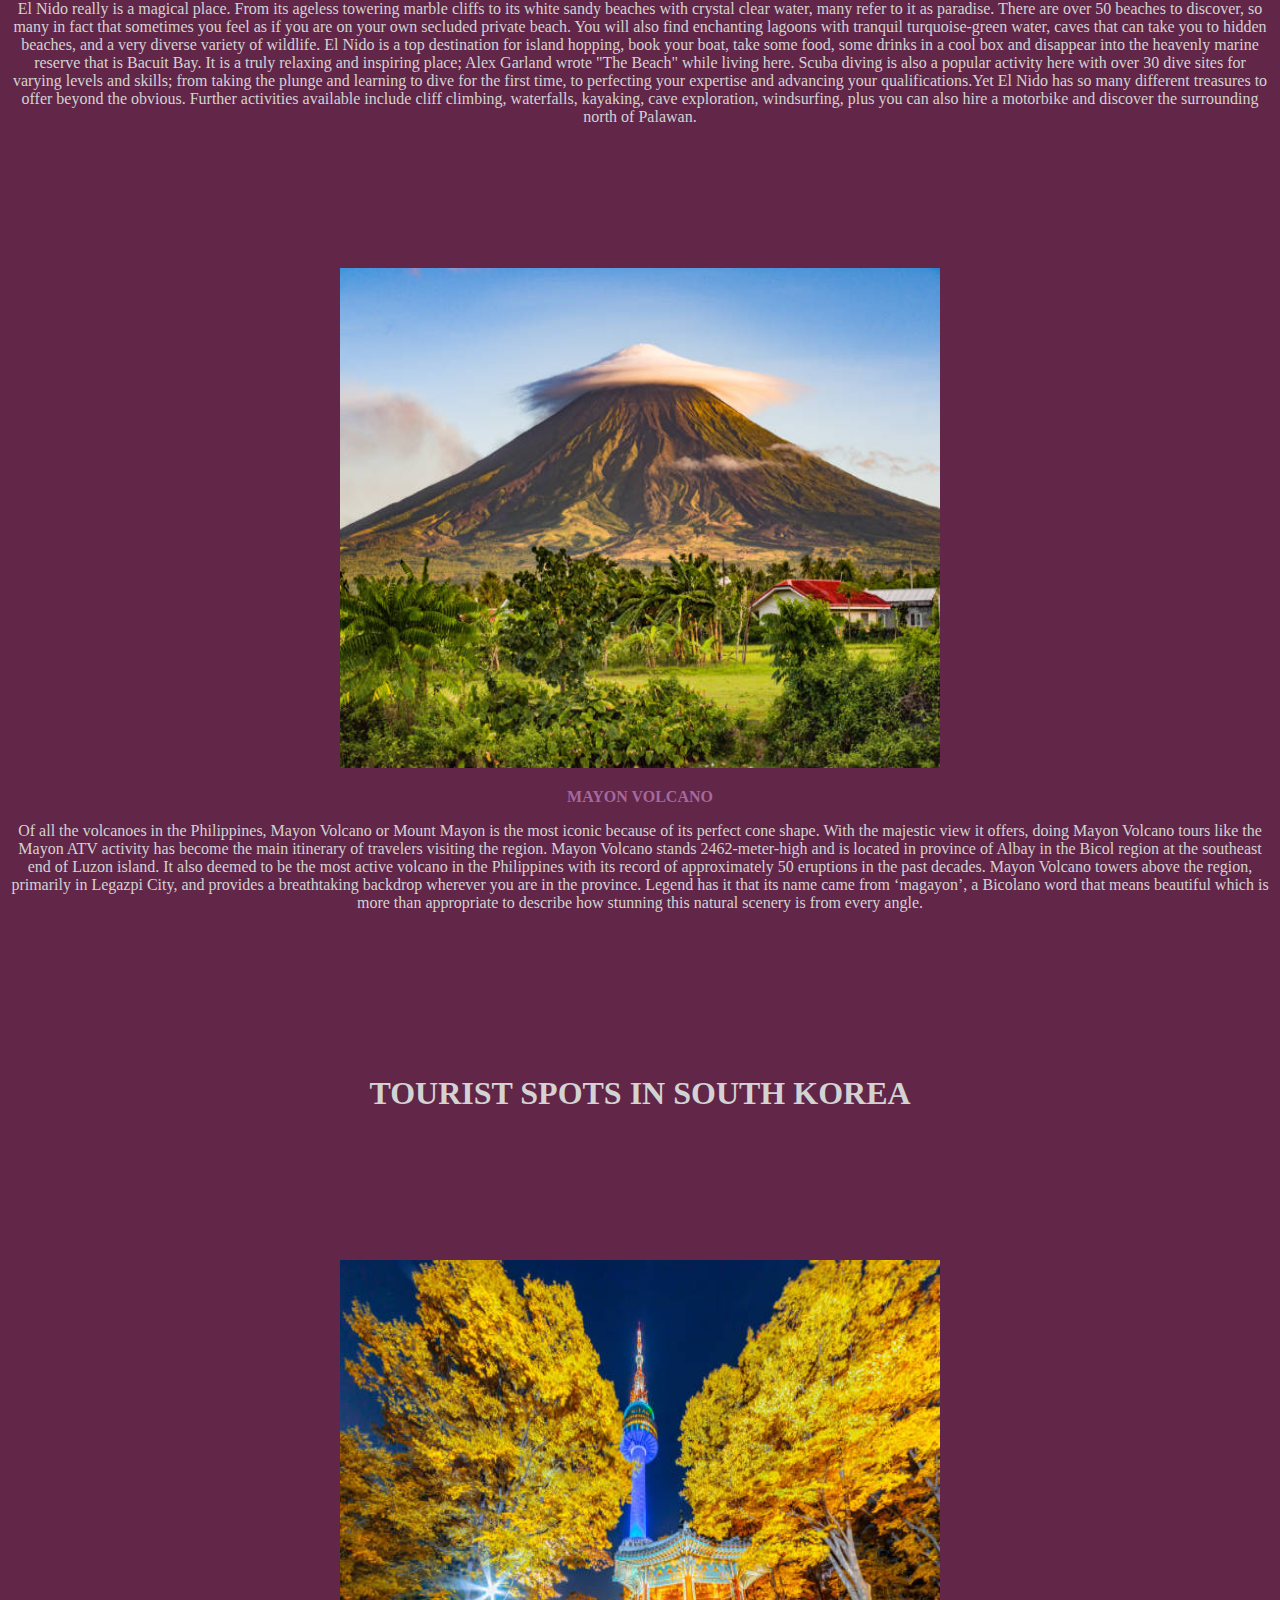
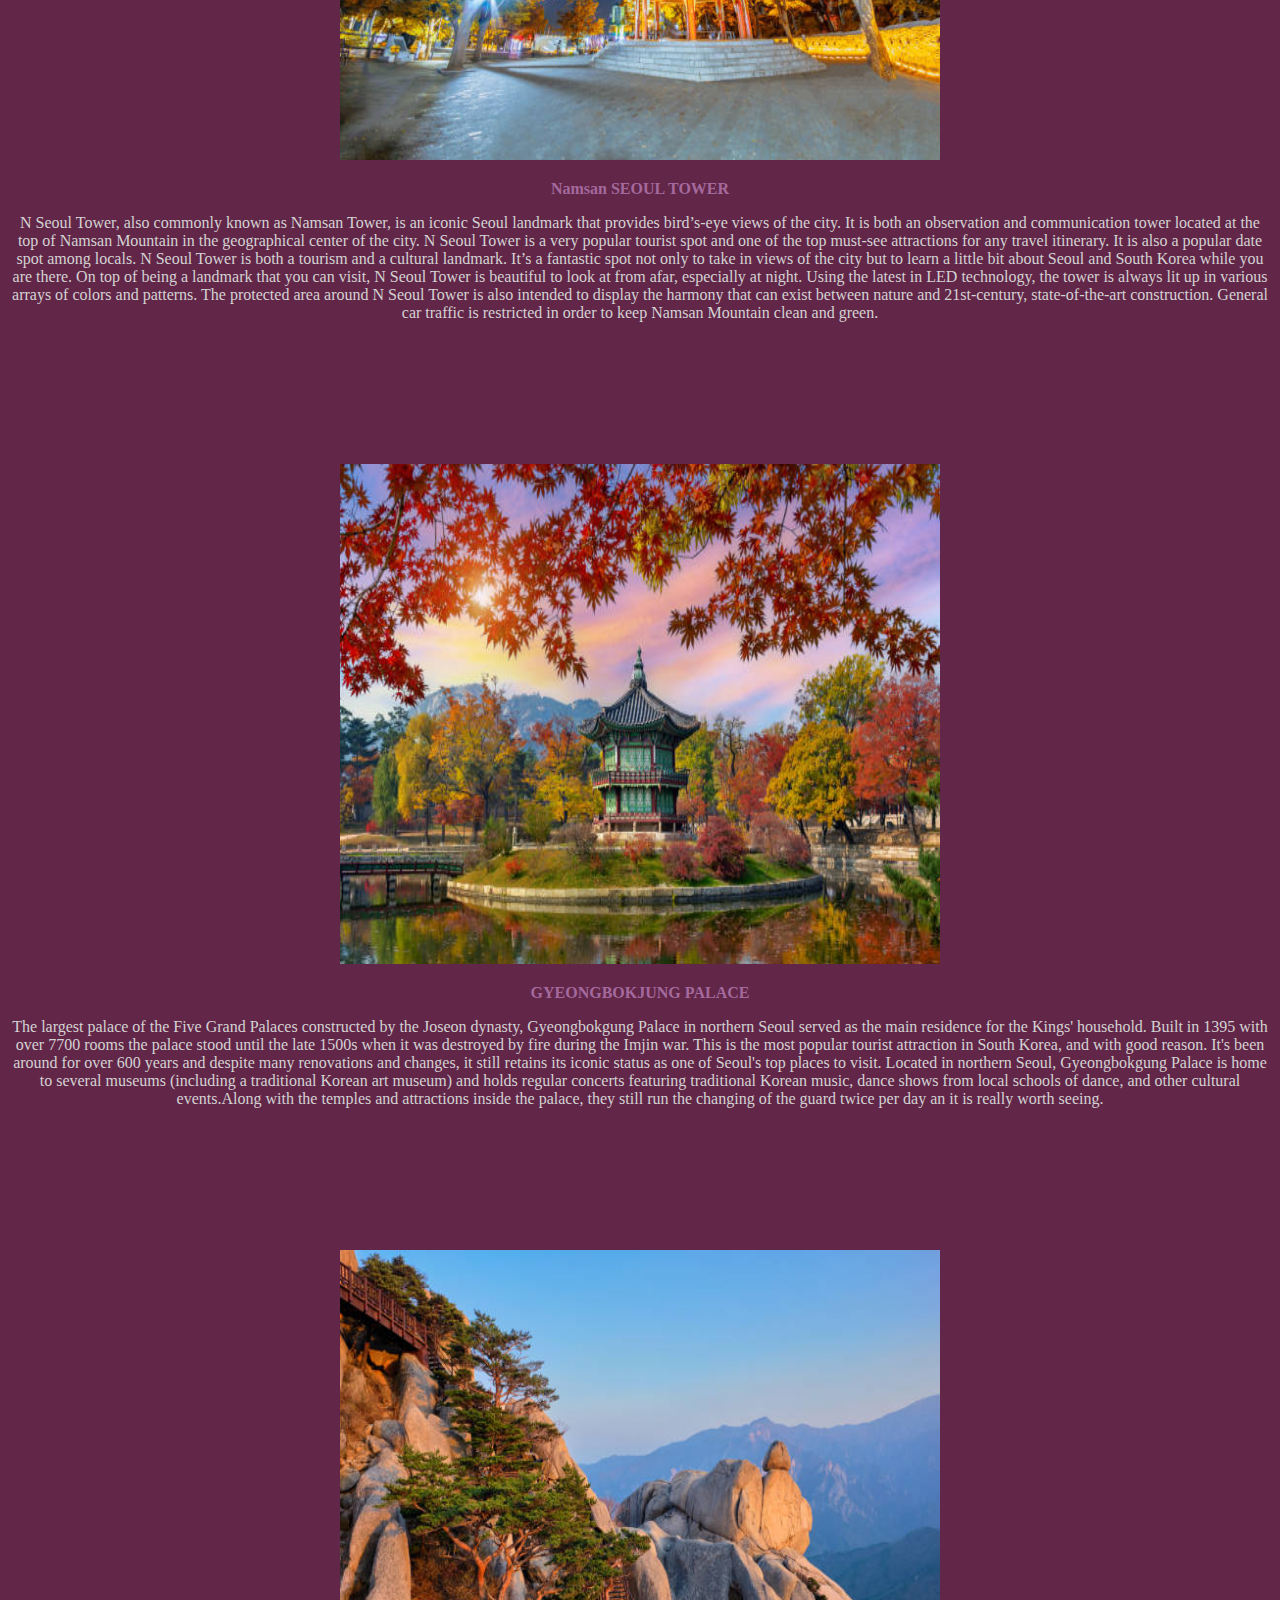
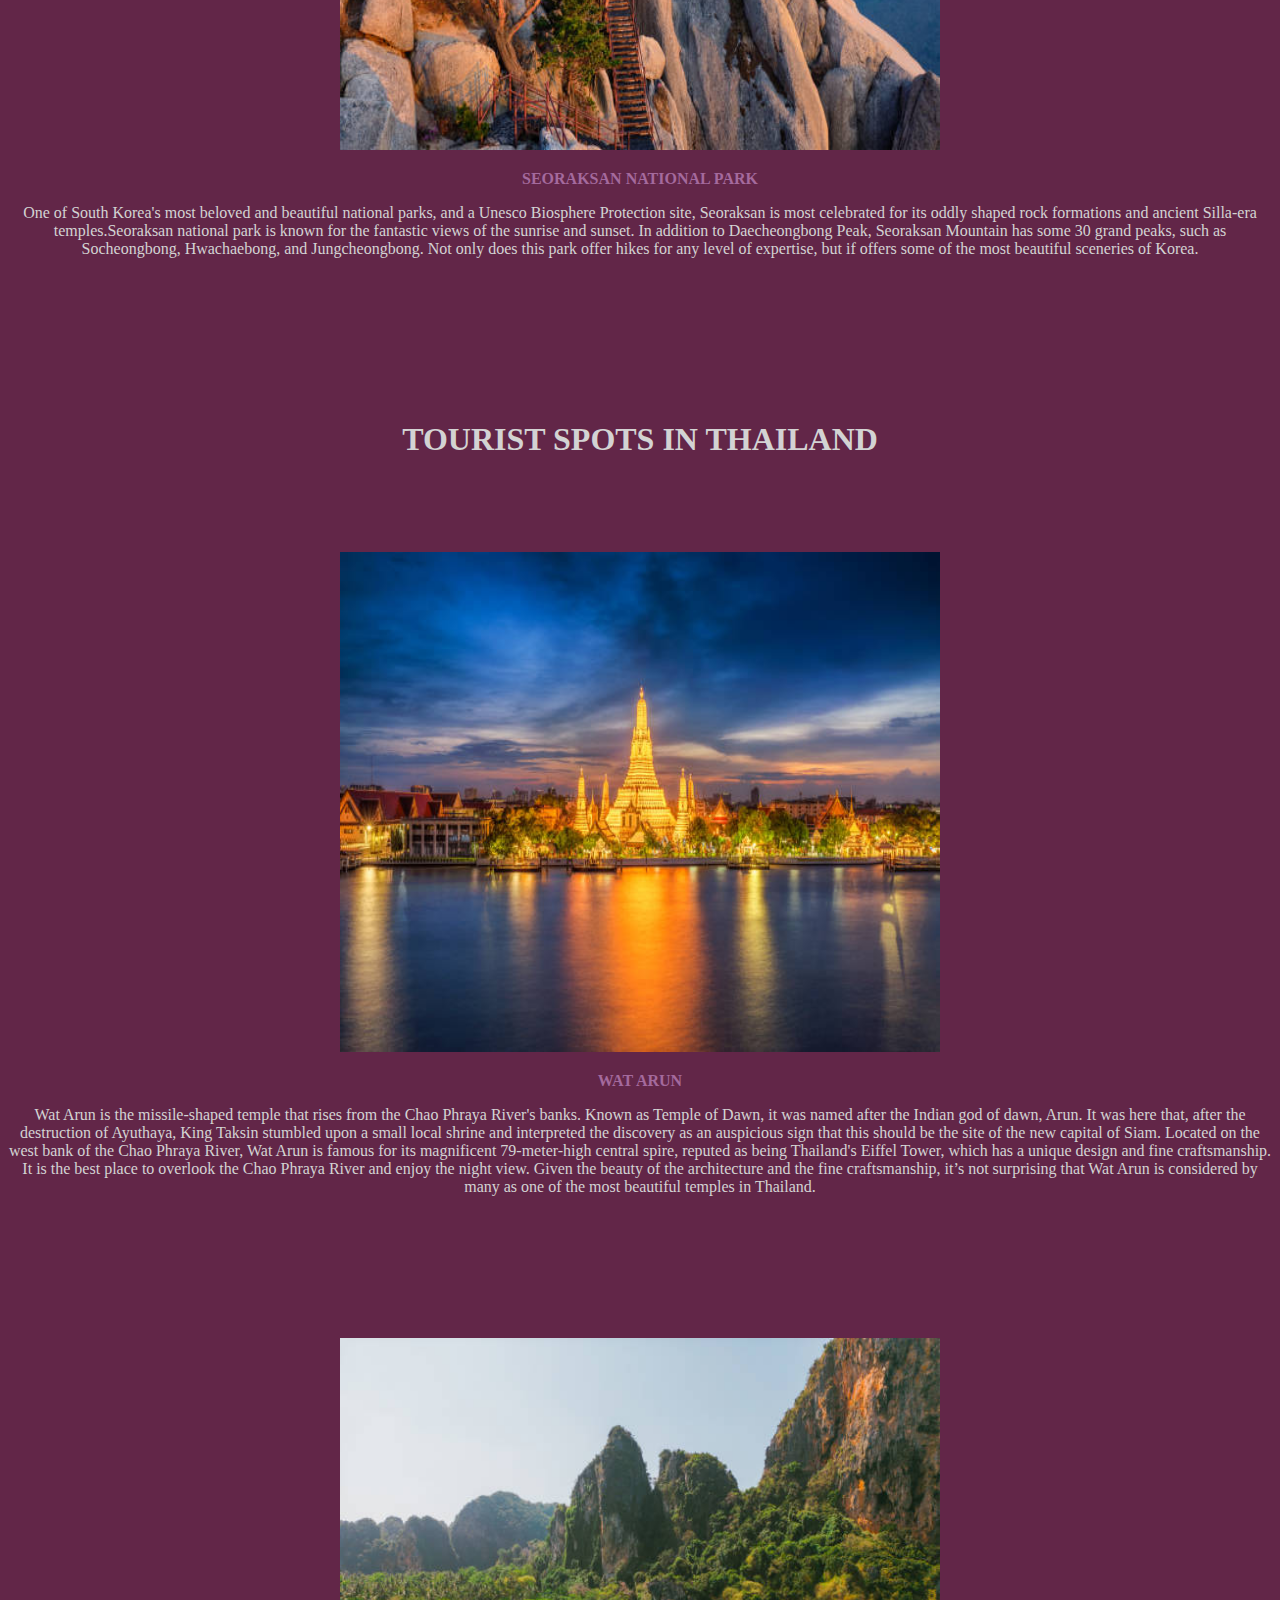
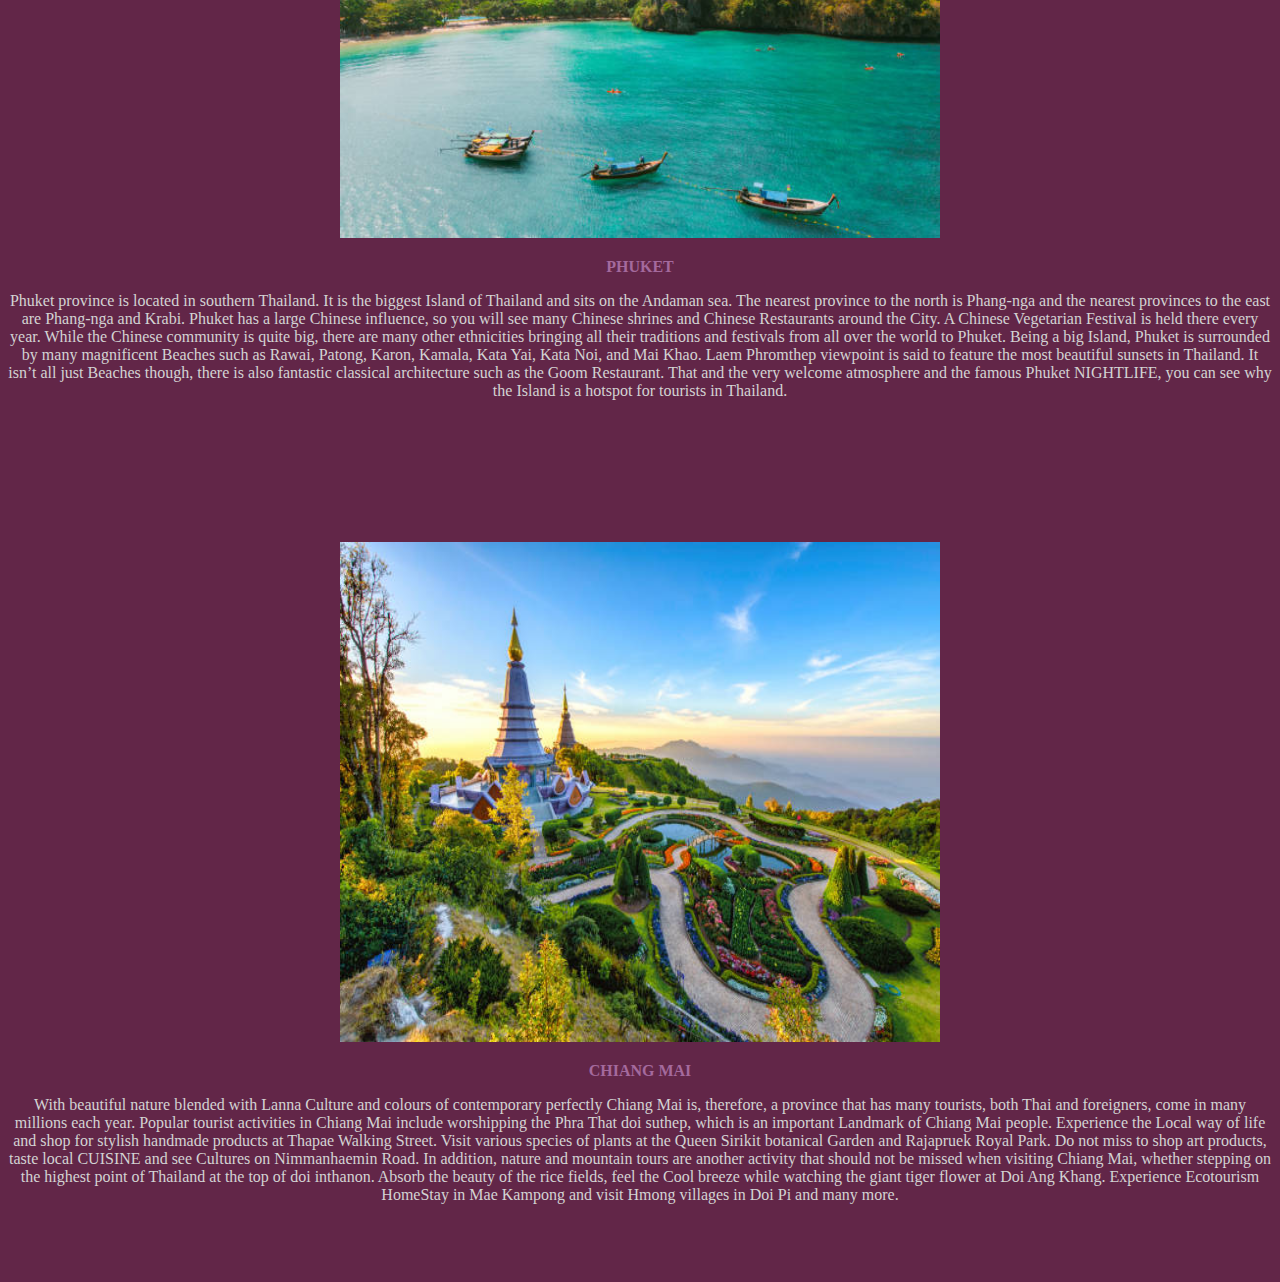
<file: Asia.html>
<!--Mary Rose Postrero-->
<!DOCTYPE html>
<html>
<head>
  <title>Asia</title>
</head>
<body bgcolor=" #622648">
  <font color="lightgray">
    <h1 align="center">TOURIST SPOTS IN THE PHILIPPINES</h1>
    <br>
    <br>
    <br>
    <br>
    <br>
    <br>
    <br>
    <center>
    <img src="boracay.jpg" height="500" width="600">
    <br>
    <p><strong><font color="#A46A9D">BORACAY</font></strong></p>
    <p>
      Boracay Island is a small island located in the Western Visayas region of the Philippines. 
      It is one of the country's most popular tourist destinations, known for its beautiful white sandy beaches, crystal-clear waters, 
      and vibrant nightlife.Boracay Island is just seven kilometers long and one kilometer wide, but it is packed with fun-filled activities and amazing sights. The island's main attraction is its beaches. 
      Water activities are also a popular attraction on Boracay Island. The crystal-clear waters of the island offer a perfect playground for snorkeling, diving, and island hopping. 
      The island is home to many dive shops offering courses for both beginners and experienced divers. Visitors can explore the vibrant marine life and coral gardens that thrive in the waters surrounding the island. 
      Boracay Island's nightlife is also a must-see attraction. The island is famous for its beach parties and lively bars. Visitors can enjoy a cold drink while listening to live music or dancing the night away. 
      Many bars and restaurants offer happy hour promos and drink specials, making it easy to party on a budget.Boracay Island may be small, but it is packed with unforgettable experiences. 
      From its pristine beaches to its vibrant nightlife, there is something for everyone on this paradise island. So pack your bags, put on your sunscreen, and get ready for an unforgettable adventure on Boracay Island!
    </p>
    <br>
    <br>
    <br>
    <br>
    <br>
    <br>
    <br>
    <img src="el nido,palawan.jpg" height="500" width="600">
    <br>
    <p><strong><font color="#A46A9D">EL NIDO,PALAWAN</font></strong></p>
    <p>
      El Nido really is a magical place. From its ageless towering marble cliffs to its white sandy beaches with crystal clear water, many refer to it as paradise. 
      There are over 50 beaches to discover, so many in fact that sometimes you feel as if you are on your own secluded private beach. 
      You will also find enchanting lagoons with tranquil turquoise-green water, caves that can take you to hidden beaches, and a very diverse variety of wildlife. 
      El Nido is a top destination for island hopping, book your boat, take some food, some drinks in a cool box and disappear into the heavenly marine reserve that is Bacuit Bay. 
      It is a truly relaxing and inspiring place; Alex Garland wrote "The Beach" while living here. Scuba diving is also a popular activity here with over 30 dive sites for varying levels and skills; 
      from taking the plunge and learning to dive for the first time, to perfecting your expertise and advancing your qualifications.Yet El Nido has so many different treasures to offer beyond the obvious. 
      Further activities available include cliff climbing, waterfalls, kayaking, cave exploration, windsurfing, plus you can also hire a motorbike and discover the surrounding north of Palawan.
    </p>
    <br>
    <br>
    <br>
    <br>
    <br>
    <br>
    <br>
    <img src="mayon volcano.jpg" height="500" width="600">
    <br>
    <p><strong><font color="#A46A9D">MAYON VOLCANO</font></strong></p>
    <p>
      Of all the volcanoes in the Philippines, Mayon Volcano or Mount Mayon is the most iconic because of its perfect cone shape. With the majestic view it offers, 
      doing Mayon Volcano tours like the Mayon ATV activity has become the main itinerary of travelers visiting the region. Mayon Volcano stands 2462-meter-high and is located in province of Albay in the Bicol region at the southeast end of Luzon island. 
      It also deemed to be the most active volcano in the Philippines with its record of approximately 50 eruptions in the past decades. Mayon Volcano towers above the region, primarily in Legazpi City, and provides a breathtaking backdrop wherever you are in the province. 
      Legend has it that its name came from ‘magayon’, a Bicolano word that means beautiful which is more than appropriate to describe how stunning this natural scenery is from every angle.
    </p>
    </center>
    <br>
    <br>
    <br>
    <br>
    <br>
    <br>
    <br>
    <h1 align="center">TOURIST SPOTS IN SOUTH KOREA</h1>
    <br>
    <br>
    <br>
    <br>
    <br>
    <br>
    <br>
    <center>
    <img src="n seoul tower.jpg" height="500" width="600">
    <br>
    <p><strong><font color="#A46A9D">Namsan SEOUL TOWER</font></strong></p>
    <p>
      N Seoul Tower, also commonly known as Namsan Tower, is an iconic Seoul landmark that provides 
bird’s-eye views of the city. It is both an observation and communication tower located at the top of
 Namsan Mountain in the geographical center of the city. N Seoul Tower is a very popular tourist spot
 and one of the top must-see attractions for any travel itinerary. It is also a popular date spot 
among locals. N Seoul Tower is both a tourism and a cultural landmark. It’s a fantastic spot not only
 to take in views of the city but to learn a little bit about Seoul and South Korea while you are 
there. On top of being a landmark that you can visit, N Seoul Tower is beautiful to look at from afar,
 especially at night. Using the latest in LED technology, the tower is always lit up in various 
arrays of colors and patterns. The protected area around N Seoul Tower is also intended to display 
the harmony that can exist between nature and 21st-century, state-of-the-art construction. General 
car traffic is restricted in order to keep Namsan Mountain clean and green.
    </p>
    <br>
    <br>
    <br>
    <br>
    <br>
    <br>
    <br>
    <img src="gyeongbokgung palace.jpg" height="500" width="600">
    <br>
    <p><strong><font color="#A46A9D">GYEONGBOKJUNG PALACE</font></strong></p>
    <p>
      The largest palace of the Five Grand Palaces constructed by the  Joseon dynasty, Gyeongbokgung 
Palace in northern Seoul served as the main residence for the Kings' household. Built in 1395 with 
over 7700 rooms the palace stood until the late 1500s when it was destroyed by fire during the Imjin 
war. This is the most popular tourist attraction in South Korea, and with good reason. 
It's been around for over 600 years and despite many renovations and changes, it still retains its 
iconic status as one of Seoul's top places to visit. Located in northern Seoul, Gyeongbokgung Palace 
is home to several museums (including a traditional Korean art museum) and holds regular concerts
 featuring traditional Korean music, dance shows from local schools of dance, and other cultural 
events.Along with the temples and attractions inside the palace, they still run the changing of the 
guard twice per day an it is really worth seeing.
    </p>
    <br>
    <br>
    <br>
    <br>
    <br>
    <br>
    <br>
    <img src="seoraksan national park.jpg" height="500" width="600">
    <br>
    <p><strong><font color="#A46A9D">SEORAKSAN NATIONAL PARK</font></strong></p>
    <p>
     One of South Korea's most beloved and beautiful national parks, and a Unesco Biosphere 
Protection site, Seoraksan is most celebrated for its oddly shaped rock formations and ancient 
Silla-era temples.Seoraksan national park is known for the fantastic views of the sunrise and sunset.
 In addition to Daecheongbong Peak, Seoraksan Mountain has some 30 grand peaks, such as Socheongbong,
 Hwachaebong, and Jungcheongbong. Not only does this park offer hikes for any level of expertise,
 but if offers some of the most beautiful sceneries of Korea. 
    </p>
    </center>
    <br>
    <br>
    <br>
    <br>
    <br>
    <br>
    <br>
    <h1 align="center">TOURIST SPOTS IN THAILAND</h1>
    <center>
    <br>
    <br>
    <br>
    <br>
    <img src="wat arun.jpg" height="500" width="600">
    <br>
    <p><strong><font color="#A46A9D">WAT ARUN</font></strong></p>
    <p>
      Wat Arun is the missile-shaped temple that rises from the Chao Phraya River's banks. Known as
Temple of Dawn, it was named after the Indian god of dawn, Arun. It was here that, after the 
destruction of Ayuthaya, King Taksin stumbled upon a small local shrine and interpreted the discovery
 as an auspicious sign that this should be the site of the new capital of Siam. Located on the west 
bank of the Chao Phraya River, Wat Arun is famous for its magnificent 79-meter-high central spire, 
reputed as being Thailand's Eiffel Tower, which has a unique design and fine craftsmanship. It is the 
best place to overlook the Chao Phraya River and enjoy the night view. Given the beauty of the 
architecture and the fine craftsmanship, it’s not surprising that Wat Arun is considered by many as 
one of the most beautiful temples in Thailand. 
    </p>
    <br>
    <br>
    <br>
    <br>
    <br>
    <br>
    <br>
    <img src="phuket.jpg" height="500" width="600">
    <br>
    <p><strong><font color="#A46A9D">PHUKET</font></strong></p>
    <p>
      Phuket province is located in southern Thailand. It is the biggest Island of Thailand and sits
 on the Andaman sea. The nearest province to the north is Phang-nga and the nearest provinces to the 
east are Phang-nga and Krabi. Phuket has a large Chinese influence, so you will see many Chinese 
shrines and Chinese Restaurants around the City. A Chinese Vegetarian Festival is held there every 
year. While the Chinese community is quite big, there are many other ethnicities bringing all their 
traditions and festivals from all over the world to Phuket. Being a big Island, Phuket is surrounded 
by many magnificent Beaches such as Rawai, Patong, Karon, Kamala, Kata Yai, Kata Noi, and Mai Khao.
 Laem Phromthep viewpoint is said to feature the most beautiful sunsets in Thailand. It isn’t all 
just Beaches though, there is also fantastic classical architecture such as the Goom Restaurant. 
That and the very welcome atmosphere and the famous Phuket NIGHTLIFE, you can see why the Island 
is a hotspot for tourists in Thailand.
    </p>
    <br>
    <br>
    <br>
    <br>
    <br>
    <br>
    <br>
    <img src="chiang mai.jpg" height="500" width="600">
    <br>
    <p><strong><font color="#A46A9D">CHIANG MAI</font></strong></p>
    <p>
     With beautiful nature blended with Lanna Culture and colours of contemporary perfectly Chiang 
Mai is, therefore, a province that has many tourists, both Thai and foreigners, come in many millions
 each year. Popular tourist activities in Chiang Mai include worshipping the Phra That doi suthep, 
which is an important Landmark of Chiang Mai people. Experience the Local way of life and shop for 
stylish handmade products at Thapae Walking Street. Visit various species of plants at the Queen 
Sirikit botanical Garden and Rajapruek Royal Park. Do not miss to shop art products, taste local 
CUISINE and see Cultures on Nimmanhaemin Road. In addition, nature and mountain tours are another 
activity that should not be missed when visiting Chiang Mai, whether stepping on the highest point 
of Thailand at the top of doi inthanon. Absorb the beauty of the rice fields, feel the Cool breeze 
while watching the giant tiger flower at Doi Ang Khang. Experience Ecotourism HomeStay in Mae Kampong
 and visit Hmong villages in Doi Pi and many more.
    </p>
    <br>
    <br>
    <br>
    </center>
  </font>
</body>
</html>
</file>
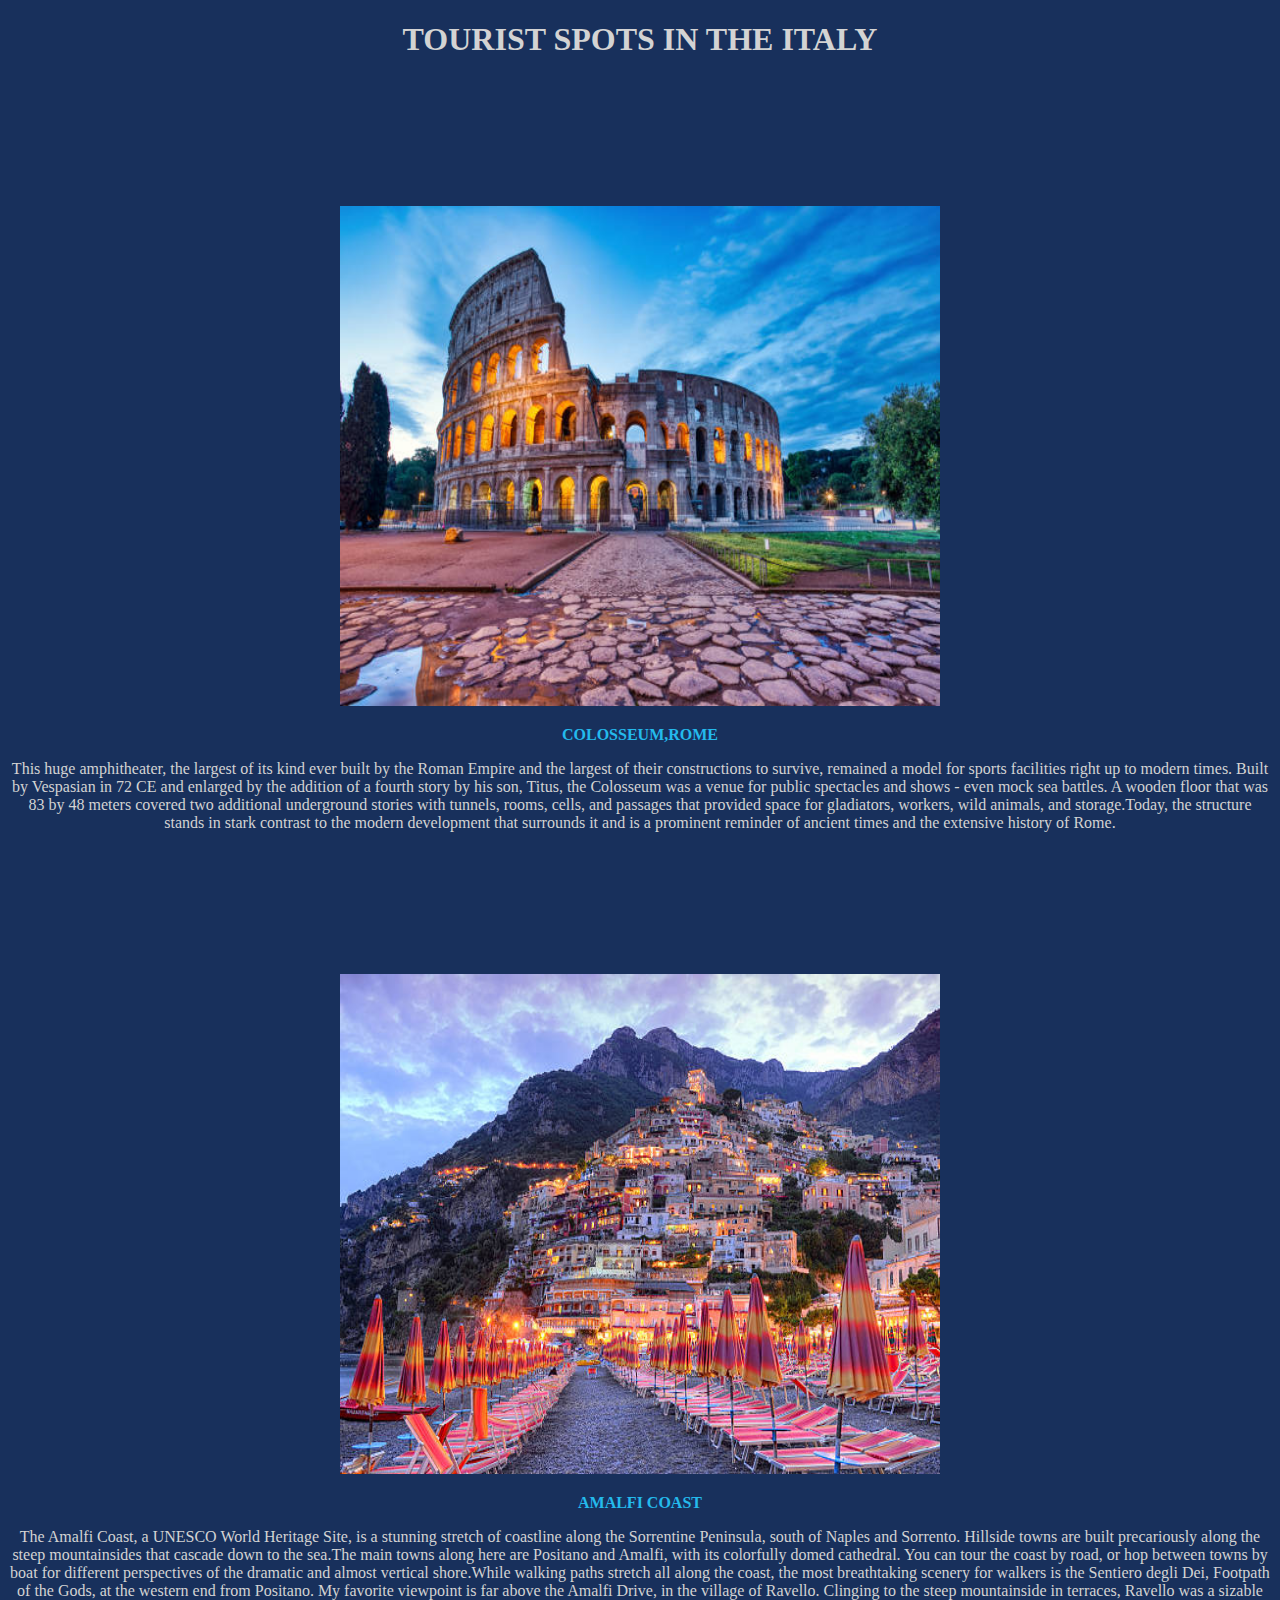
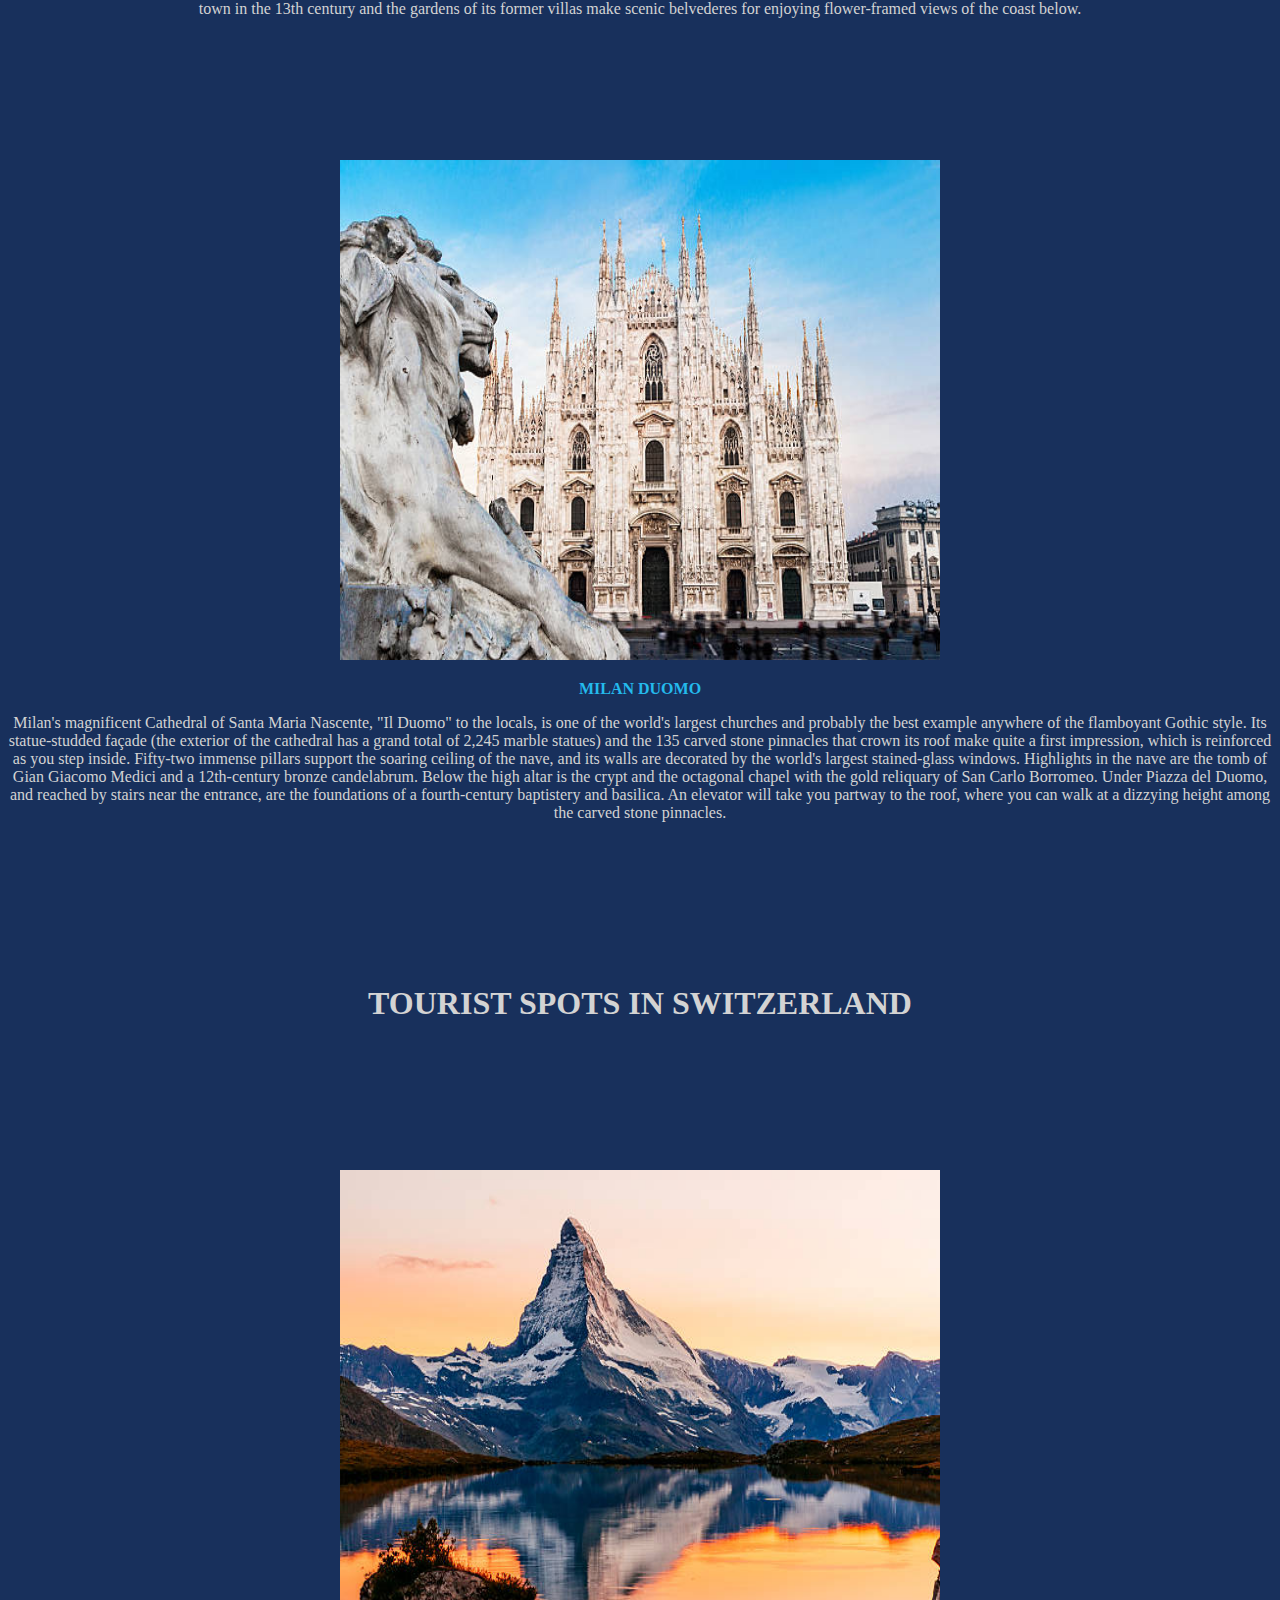
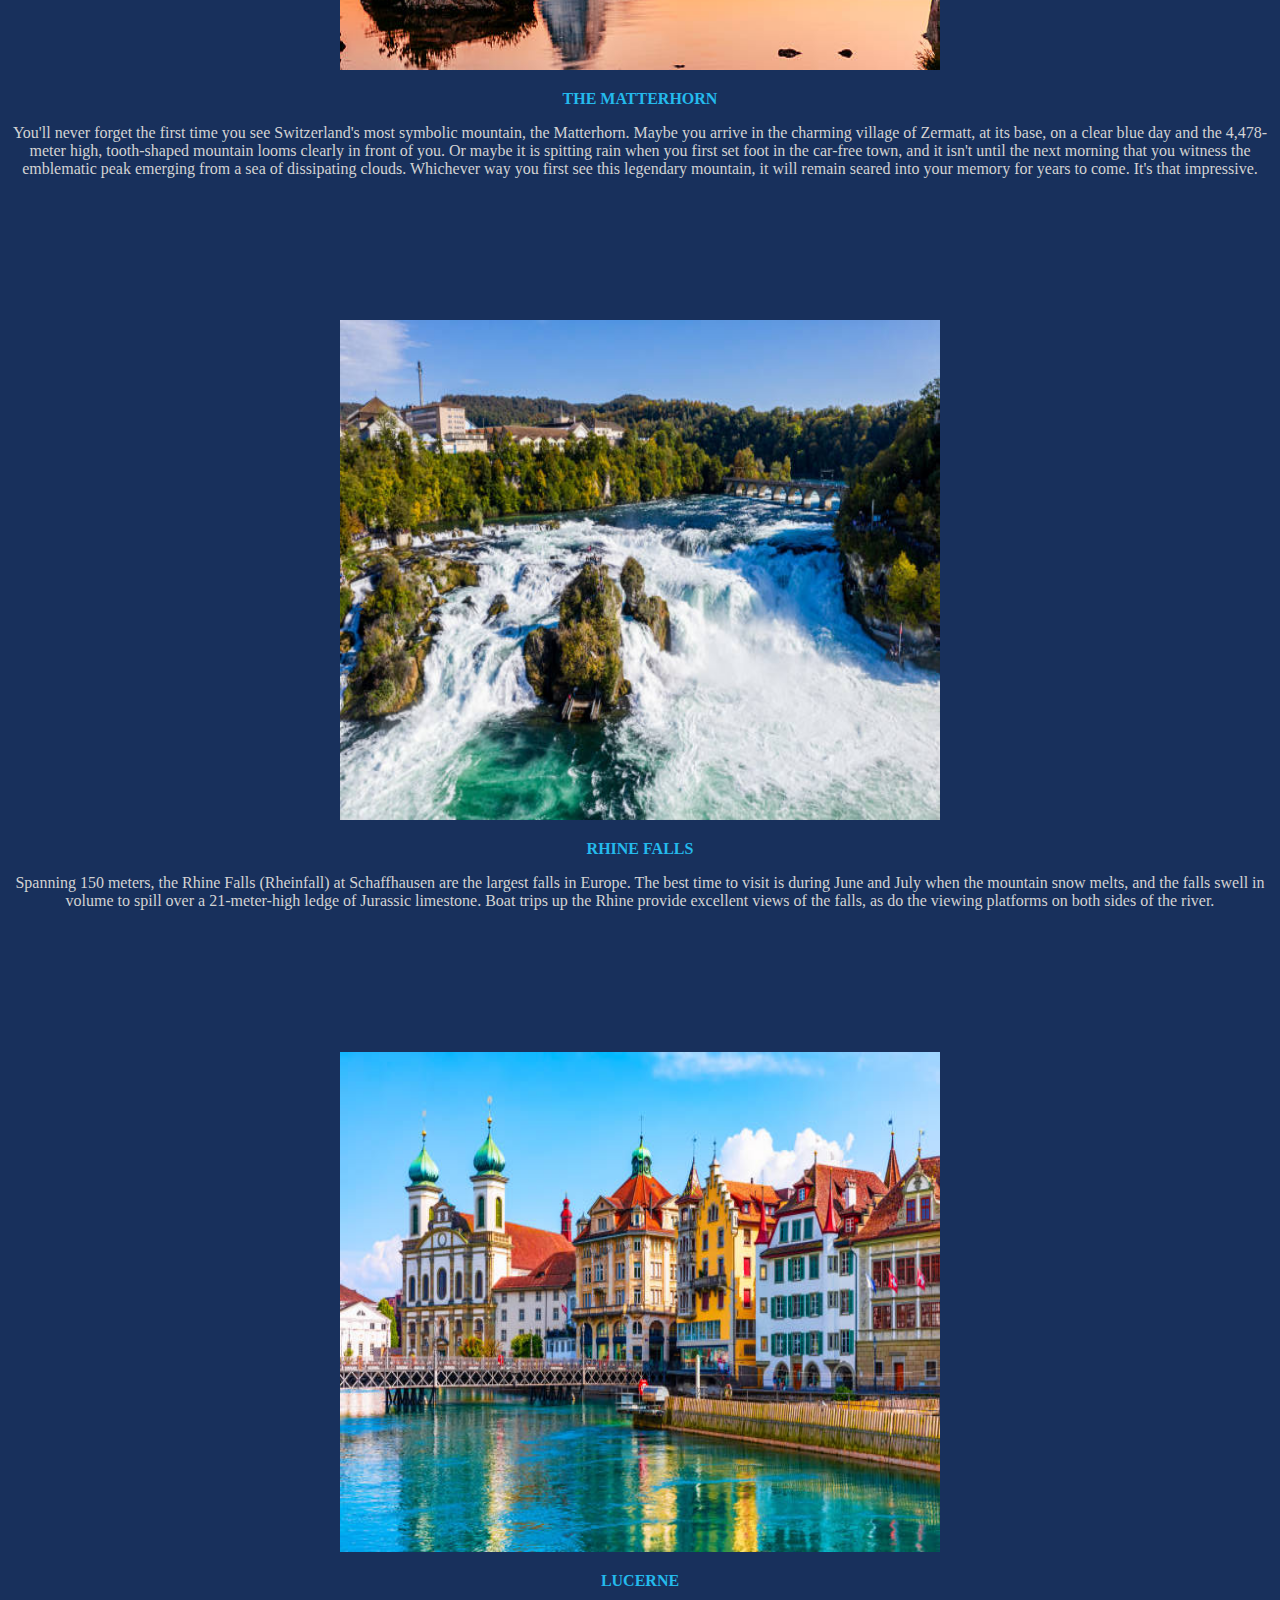
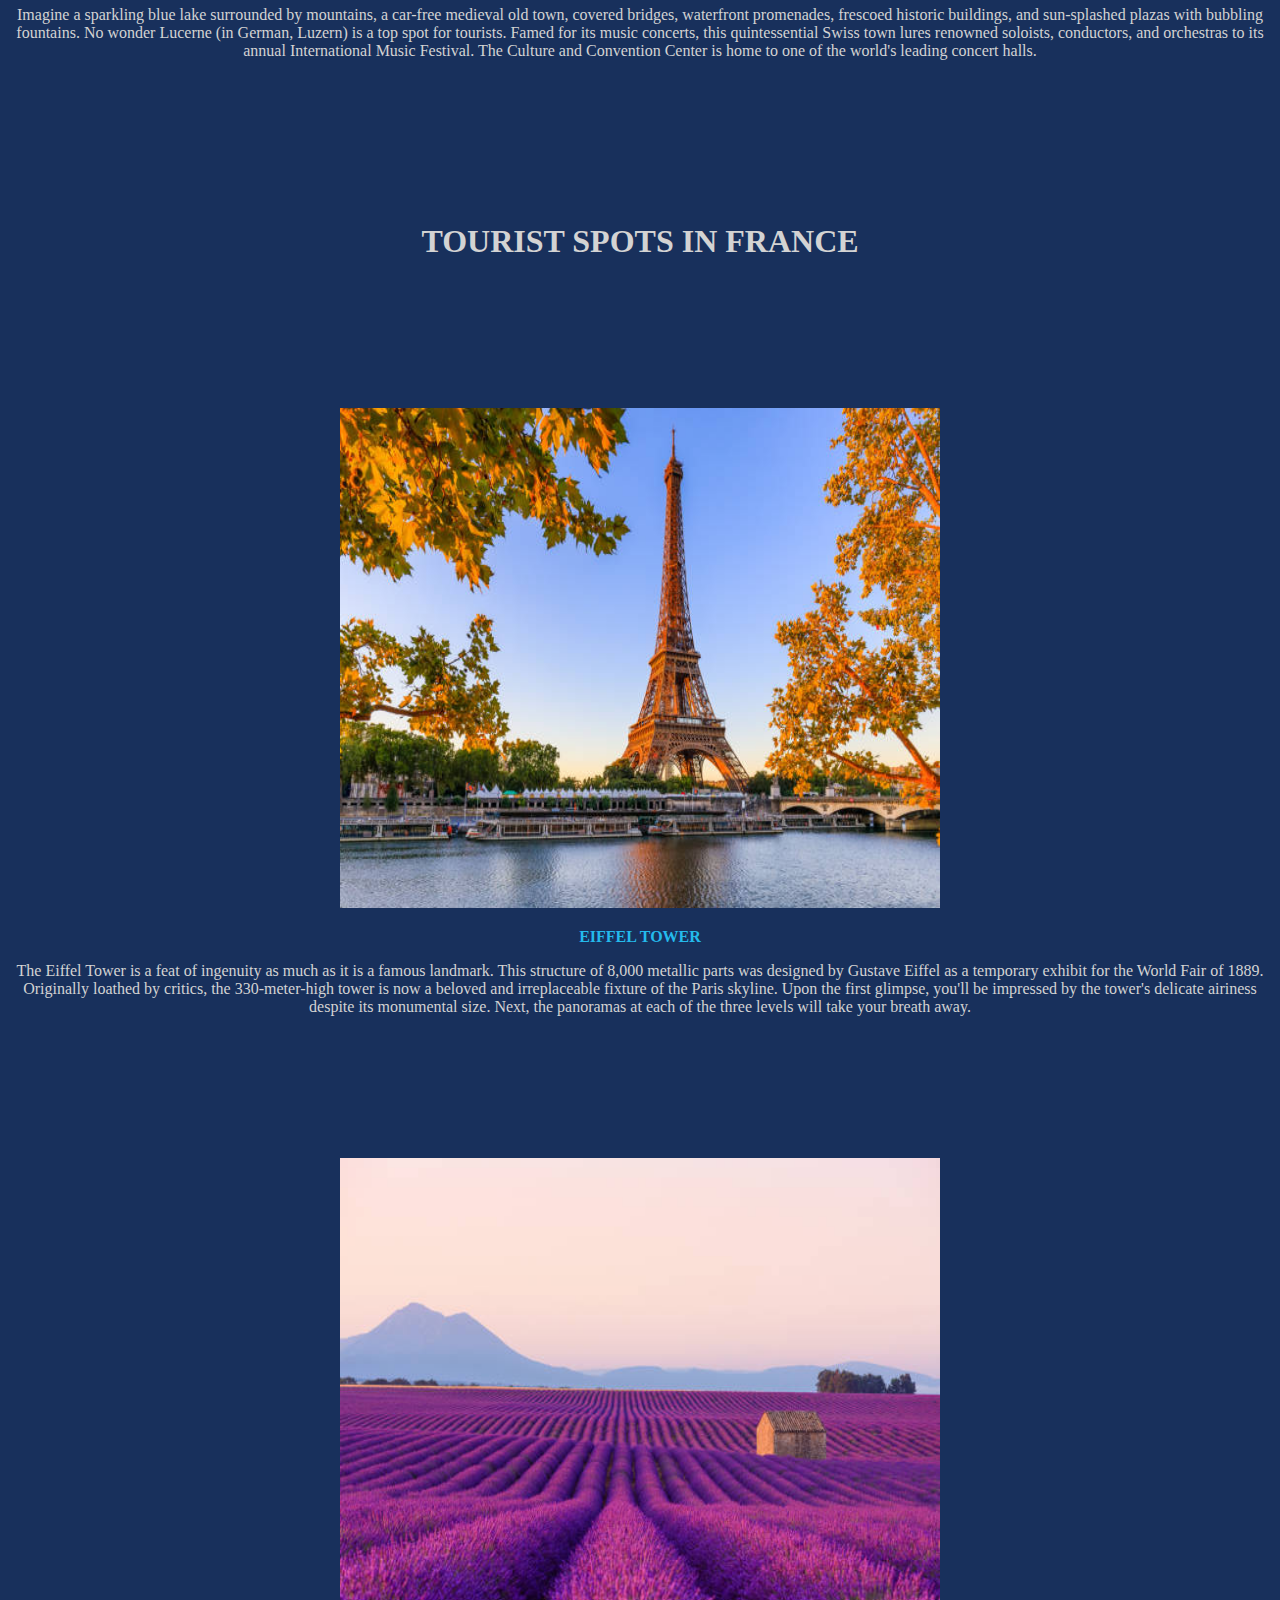
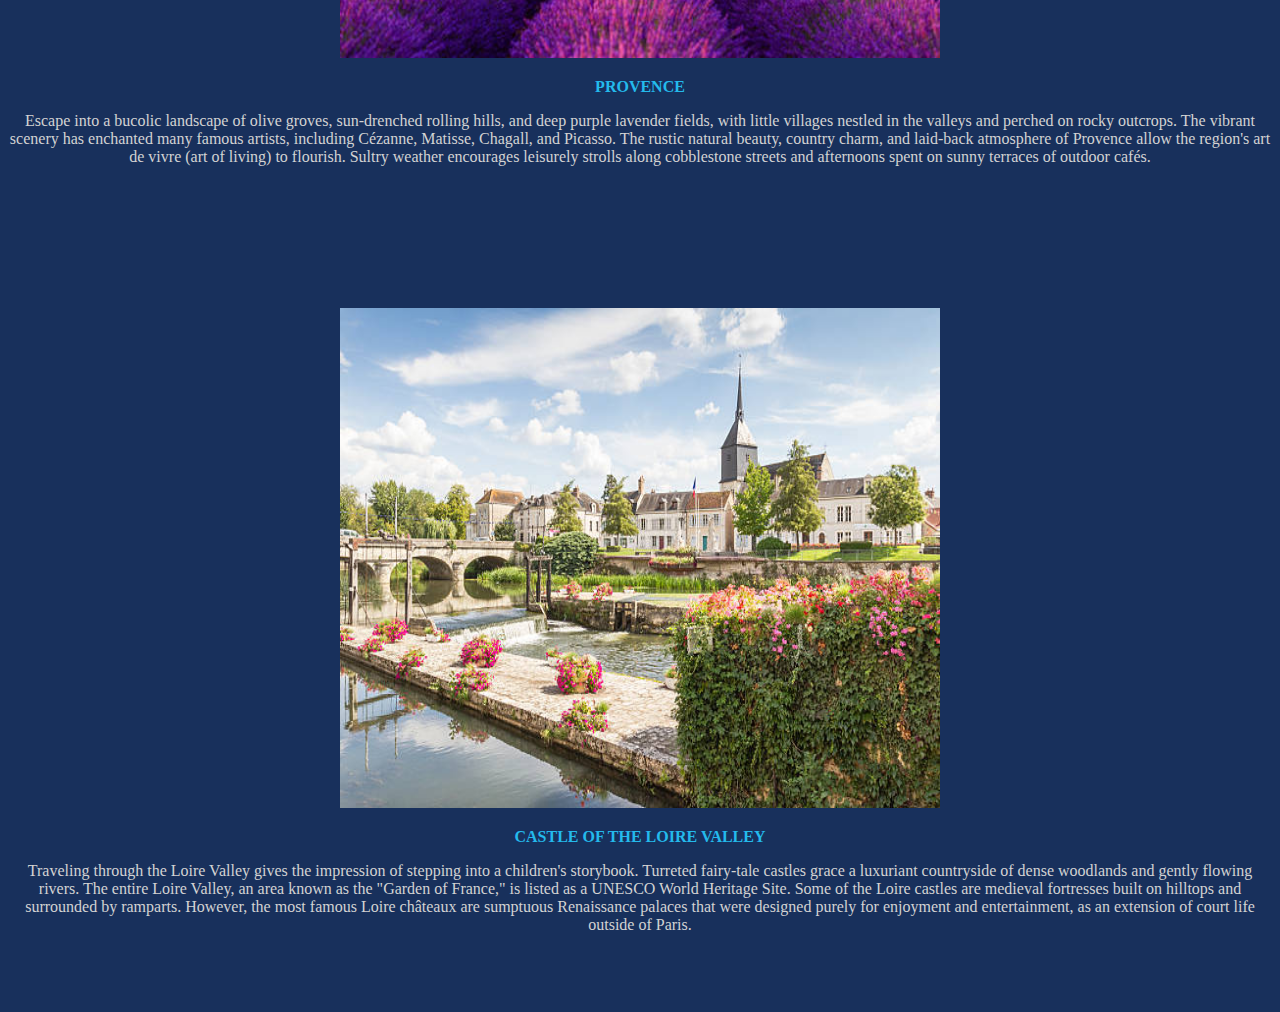
<file: Europe.html>
<!--Mary Rose Postrero-->
<!DOCTYPE html>
<html>
<head>
  <title>Europe</title>
</head>
<body bgcolor="#18305C">
  <font color="lightgray">
    <h1 align="center">TOURIST SPOTS IN THE ITALY</h1>
    <br>
    <br>
    <br>
    <br>
    <br>
    <br>
    <br>
    <center>
    <img src="colosseum, rome.jpg" height="500" width="600">
    <br>
    <p><strong><font color="#24BAEC">COLOSSEUM,ROME</font></strong></p>
    <p>This huge amphitheater, the largest of its kind ever built by the Roman Empire and the largest 
of their constructions to survive, remained a model for sports facilities right up to modern times. 
Built by Vespasian in 72 CE and enlarged by the addition of a fourth story by his son, Titus, the 
Colosseum was a venue for public spectacles and shows - even mock sea battles. A wooden floor that 
was 83 by 48 meters covered two additional underground stories with tunnels, rooms, cells, and 
passages that provided space for gladiators, workers, wild animals, and storage.Today, the structure 
stands in stark contrast to the modern development that surrounds it and is a prominent reminder of 
ancient times and the extensive history of Rome.</p>
    <br>
    <br>
    <br>
    <br>
    <br>
    <br>
    <br>
    <img src="amalfi coast.jpg" height="500" width="600">
    <br>
    <p><strong><font color="#24BAEC">AMALFI COAST</font></strong></p>
    <p>The Amalfi Coast, a UNESCO World Heritage Site, is a stunning stretch of coastline along the 
Sorrentine Peninsula, south of Naples and Sorrento. Hillside towns are built precariously along the 
steep mountainsides that cascade down to the sea.The main towns along here are Positano and Amalfi, 
with its colorfully domed cathedral. You can tour the coast by road, or hop between towns by boat for
 different perspectives of the dramatic and almost vertical shore.While walking paths stretch all 
along the coast, the most breathtaking scenery for walkers is the Sentiero degli Dei, Footpath of the 
Gods, at the western end from Positano. My favorite viewpoint is far above the Amalfi Drive, in the 
village of Ravello. Clinging to the steep mountainside in terraces, Ravello was a sizable town in the 
13th century and the gardens of its former villas make scenic belvederes for enjoying flower-framed 
views of the coast below.
    </p>
    <br>
    <br>
    <br>
    <br>
    <br>
    <br>
    <br>
    <img src="milan duomo.jpg" height="500" width="600">
    <br>
    <p><strong><font color="#24BAEC">MILAN DUOMO</font></strong></p>
    <p>
      Milan's magnificent Cathedral of Santa Maria Nascente, "Il Duomo" to the locals, is one of the 
world's largest churches and probably the best example anywhere of the flamboyant Gothic style. Its 
statue-studded façade (the exterior of the cathedral has a grand total of 2,245 marble statues) and 
the 135 carved stone pinnacles that crown its roof make quite a first impression, which is reinforced 
as you step inside. Fifty-two immense pillars support the soaring ceiling of the nave, and its walls 
are decorated by the world's largest stained-glass windows. Highlights in the nave are the tomb of
 Gian Giacomo Medici and a 12th-century bronze candelabrum. Below the high altar is the crypt and the 
octagonal chapel with the gold reliquary of San Carlo Borromeo. Under Piazza del Duomo, and reached 
by stairs near the entrance, are the foundations of a fourth-century baptistery and basilica. 
An elevator will take you partway to the roof, where you can walk at a dizzying height among the 
carved stone pinnacles.
    </p>
    </center>
     <br>
    <br>
    <br>
    <br>
    <br>
    <br>
    <br>
    <h1 align="center">TOURIST SPOTS IN SWITZERLAND</h1>
    <br>
    <br>
    <br>
    <br>
    <br>
    <br>
    <br>
    <center>
    <img src="the matterhorn.jpg" height="500" width="600">
    <br>
    <p><strong><font color="#24BAEC">THE MATTERHORN</font></strong></p>
    <p>
     You'll never forget the first time you see Switzerland's most symbolic mountain, the Matterhorn. 
Maybe you arrive in the charming village of Zermatt, at its base, on a clear blue day and the 
4,478-meter high, tooth-shaped mountain looms clearly in front of you. Or maybe it is spitting 
rain when you first set foot in the car-free town, and it isn't until the next morning that you 
witness the emblematic peak emerging from a sea of dissipating clouds. Whichever way you first see 
this legendary mountain, it will remain seared into your memory for years to come. It's that 
impressive.
    </p>
    <br>
    <br>
    <br>
    <br>
    <br>
    <br>
    <br>
    <img src="rhine falls.jpg" height="500" width="600">
    <br>
    <p><strong><font color="#24BAEC">RHINE FALLS</font></strong></p>
    <p>
      Spanning 150 meters, the Rhine Falls (Rheinfall) at Schaffhausen are the largest falls in Europe.
 The best time to visit is during June and July when the mountain snow melts, and the falls swell in 
volume to spill over a 21-meter-high ledge of Jurassic limestone. Boat trips up the Rhine provide 
excellent views of the falls, as do the viewing platforms on both sides of the river.
    </p>
    <br>
    <br>
    <br>
    <br>
    <br>
    <br>
    <br>
    <img src="lucerne.jpg" height="500" width="600">
    <br>
    <p><strong><font color="#24BAEC">LUCERNE</font></strong></p>
    <p>
     Imagine a sparkling blue lake surrounded by mountains, a car-free medieval old town, 
covered bridges, waterfront promenades, frescoed historic buildings, and sun-splashed plazas with 
bubbling fountains. No wonder Lucerne (in German, Luzern) is a top spot for tourists. Famed for its 
music concerts, this quintessential Swiss town lures renowned soloists, conductors, and orchestras to 
its annual International Music Festival. The Culture and Convention Center is home to one of the
 world's leading concert halls.
    </p>
    </center>
    <br>
    <br>
    <br>
    <br>
    <br>
    <br>
    <br>
    <h1 align="center">TOURIST SPOTS IN FRANCE</h1>
    <center>
    <br>
    <br>
    <br>
    <br>
    <br>
    <br>
    <br>
    <img src="eiffel tower.jpg" height="500" width="600">
    <br>
    <p><strong><font color="#24BAEC">EIFFEL TOWER</font></strong></p>
    <p>
      The Eiffel Tower is a feat of ingenuity as much as it is a famous landmark. This structure of 
8,000 metallic parts was designed by Gustave Eiffel as a temporary exhibit for the World Fair of 
1889. Originally loathed by critics, the 330-meter-high tower is now a beloved and irreplaceable 
fixture of the Paris skyline. Upon the first glimpse, you'll be impressed by the tower's delicate 
airiness despite its monumental size. Next, the panoramas at each of the three levels will take your
breath away.
    </p>
    <br>
    <br>
    <br>
    <br>
    <br>
    <br>
    <br>
    <img src="provence.jpg" height="500" width="600">
    <br>
    <p><strong><font color="#24BAEC">PROVENCE</font></strong></p>
    <p>
      Escape into a bucolic landscape of olive groves, sun-drenched rolling hills, and deep purple 
lavender fields, with little villages nestled in the valleys and perched on rocky outcrops. 
The vibrant scenery has enchanted many famous artists, including Cézanne, Matisse, Chagall, and 
Picasso. The rustic natural beauty, country charm, and laid-back atmosphere of Provence allow the 
region's art de vivre (art of living) to flourish. Sultry weather encourages leisurely strolls along 
cobblestone streets and afternoons spent on sunny terraces of outdoor cafés.
    </p>
    <br>
    <br>
    <br>
    <br>
    <br>
    <br>
    <br>
    <img src="castles of the loire valley.jpg" height="500" width="600">
    <br>
    <p><strong><font color="#24BAEC">CASTLE OF THE LOIRE VALLEY</font></strong></p>
    <p>
     Traveling through the Loire Valley gives the impression of stepping into a children's storybook. 
Turreted fairy-tale castles grace a luxuriant countryside of dense woodlands and gently flowing 
rivers. The entire Loire Valley, an area known as the "Garden of France," is listed as a UNESCO World
 Heritage Site. Some of the Loire castles are medieval fortresses built on hilltops and surrounded 
by ramparts. However, the most famous Loire châteaux are sumptuous Renaissance palaces that were 
designed purely for enjoyment and entertainment, as an extension of court life outside of Paris.
    </p>
    <br>
    <br>
    <br>
    </center>
  </font>
</body>
</html>
</file>
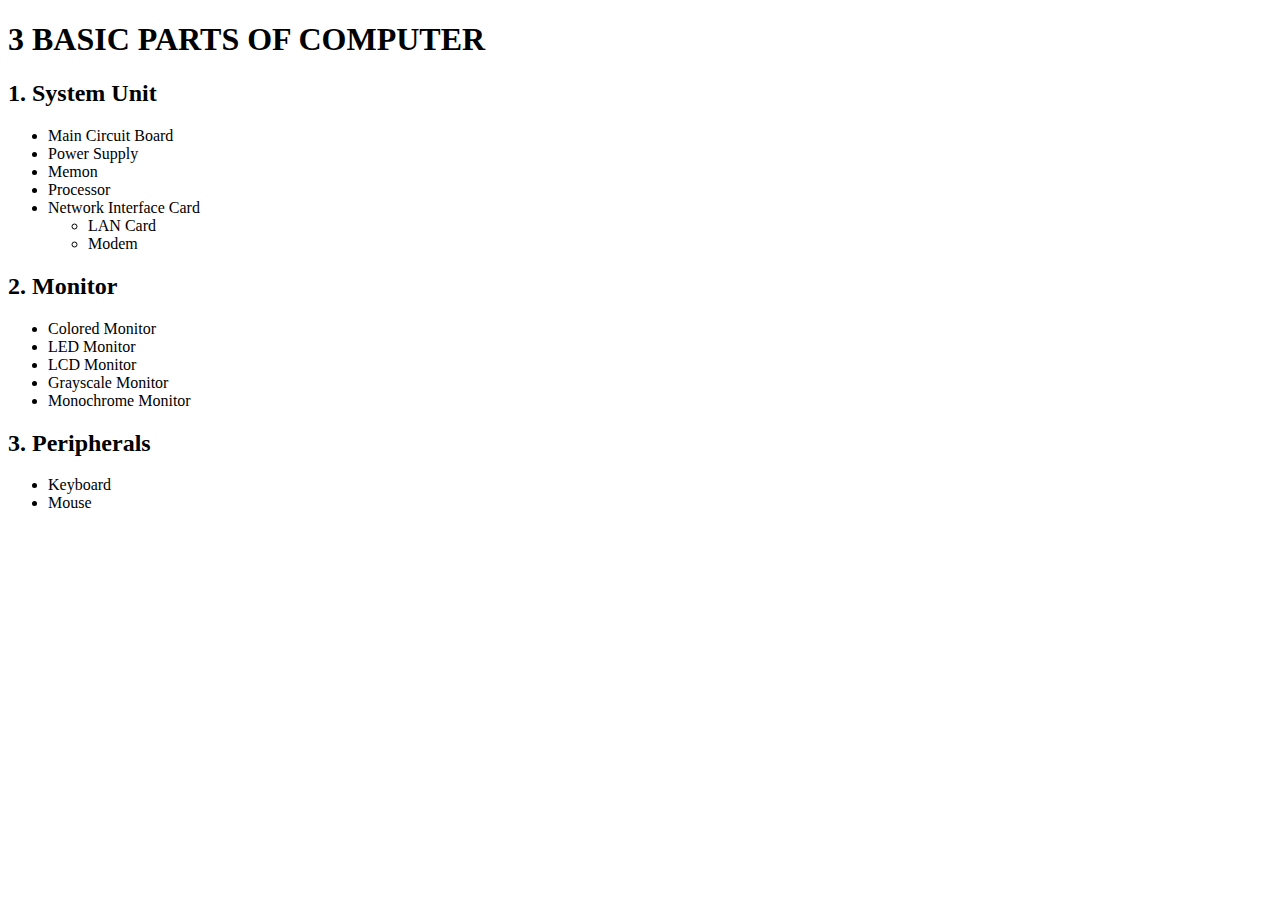
<file: list.html>
<!DOCTYPE html>
<html>
  <head>
    <title>Computer Parts</title>
  </head>
  <body>
    <h1>3 BASIC PARTS OF COMPUTER</h1>
    <h2>1. System Unit</h2>
    <ul>
      <li>Main Circuit Board</li>
      <li>Power Supply</li>
      <li>Memon</li>
      <li>Processor</li>
      <li>Network Interface Card</li>
      <ul>
        <li>LAN Card</li>
        <li>Modem</li>
      </ul>
    </ul>
    <h2>2. Monitor</h2>
    <ul>
      <li>Colored Monitor</li>
      <li>LED Monitor</li>
      <li>LCD Monitor</li>
      <li>Grayscale Monitor</li>
      <li>Monochrome Monitor</li>
    </ul>
    <h2>3. Peripherals</h2>
    <ul>
      <li>Keyboard</li>
      <li>Mouse</li>
    </ul>
  </body>
</html>
</file>
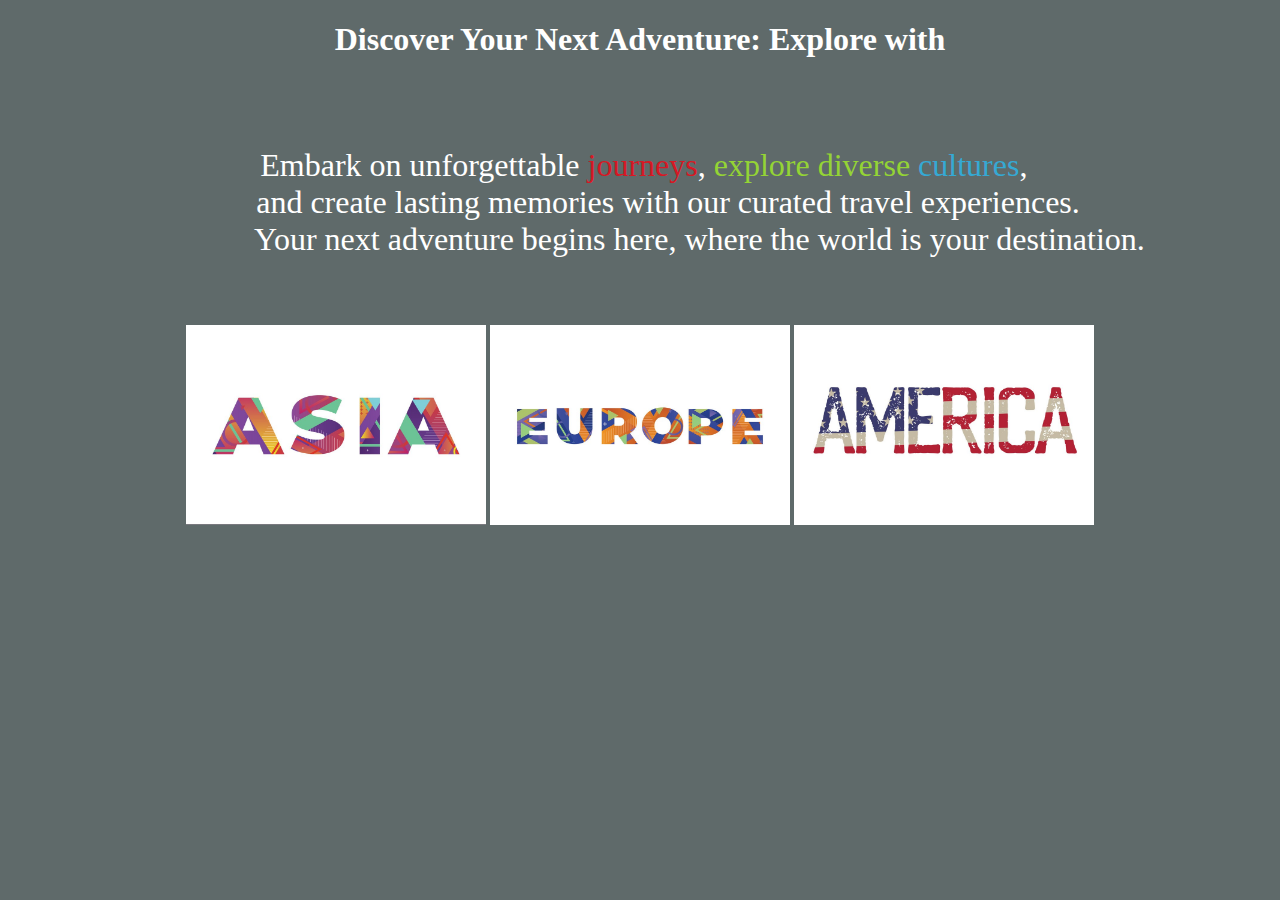
<file: TouristWebsite.html>
<!DOCTYPE html>
<html>
<head>
<title>Tourism website</title>
</head>
<body bgcolor="#5F6A6A">
  <h1 align="center"><font color="white">Discover Your Next Adventure: Explore with</font></h1>
  <br>
  <br>
  <br>
  <center>
  <pre>
  <font face="Roboto" color="white" size="6">Embark on unforgettable <span><font color="#d61824">journeys</font></span>, <span><font color="#94d435">explore diverse</font></span> <span><font color="#35a9d4">cultures</font></span>, 
        and create lasting memories with our curated travel experiences. 
               Your next adventure begins here, where the world is your destination.</font></pre>
  </center>
  <br>
  <br>
  <br>
  <center>
   <a href="Asia.html" target="blank"><img src="asia.jpg" alt="Asia" height="200" width="300"></a>
   <a href="Europe.html" target="blank"><img src="europe.jpg" alt="Europe" height="200" width="300"></a>
   <a href="America.html" target="blank"><img src="america.jpg" alt="America" height="200" width="300"></a>
  </center>
</body>
</html>
</file>
<file: stylesheet.css>
@import url("https://fonts.googleapis.com/css2?family=Alex+Brush&display=swap");

html {
  scroll-behavior: smooth;
}

body {
  margin: 0;
  background-color: #b09b71;
  color: #332626;
}

.nav-container {
  display: flex;
  align-items: center;
  justify-content: end;
  background-color: transparent;
  width: auto;
  height: 55px;

  /* box-shadow: 5px 0px 8px #fff; */
}

.nav {
  display: flex;
  justify-content: space-around;
  align-items: center;
  width: 200px;
  height: 55px;
  margin-right: 40px;

  /* border: 1px solid green; */
}

a {
  font-family: arial;
  font-weight: bold;
  font-size: 20px;
  text-decoration: none;
  color: #332626;
}

a:hover {
  color: white;
}

.home,
.project {
  width: auto;
  height: 645px;
  margin-bottom: 50px;
  /* border: 1px solid white; */
}

.details {
  height: 350px;
  width: 370px;
  margin-left: 100px;
  display: inline-block;

  /* border: 1px solid lightblue; */
}

.hello {
  font-family: Alex Brush;
  font-size: 150px;
  margin-top: 0;
  margin-bottom: 0;
}

.intro {
  font-family: arial;
  font-size: 20px;
  font-weight: bold;
  margin-top: 0;
  margin-bottom: 30px;
  line-height: 25px;
}

.btn {
  color: #b09b71;
}

button {
  height: 40px;
  width: 150px;
  /* border: 1px solid white; */
  border-style: none;
  border-radius: 13px;
  background-color: #332626;
  color: #b09b71;
  font-weight: bold;
}

button:hover {
  background-color: #b09b71;
  color: #332626;
  border: 1px solid #332626;
}

button:active {
  background-color: rgb(105, 80, 60);
  color: white;
}

.details-2 {
  display: inline-block;
  height: 450px;
  width: 450px;
  margin-left: 250px;
  position: relative;

  /* border: 1px solid lightblue; */
}

.me {
  position: absolute;
  height: 30vw;
  width: 30vw;
  border-radius: 100%;

  top: 50px;
  left: 45px;
}

.circle {
  height: 36vw;
  width: 36vw;
  background-color: rgb(255, 255, 255);
  border-radius: 100%;
  margin-top: 10px;
  position: relative;
}

.circle-2 {
  height: 17vw;
  width: 17vw;
  border-radius: 100%;
  background-color: rgb(105, 80, 60);
  position: absolute;

  top: 300px;
  right: -90px;
}
</file>
